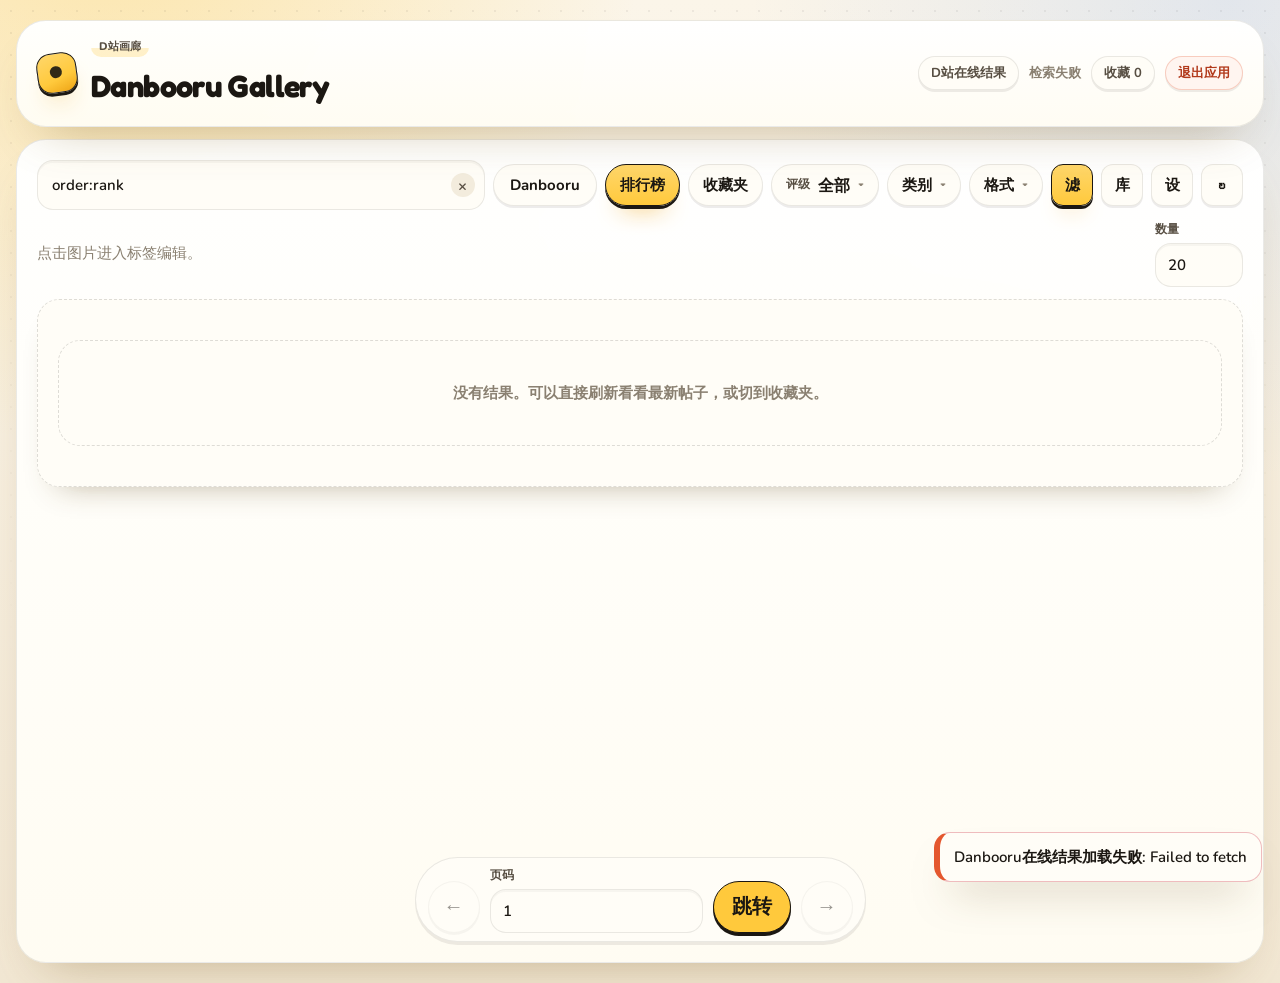
<file: index.html>
<!DOCTYPE html>
<html lang="zh-CN">
<head>
    <meta charset="UTF-8">
    <meta name="viewport" content="width=device-width, initial-scale=1.0">
    <title>Danbooru Gallery Standalone</title>
    <meta name="description" content="浏览 Danbooru 与 Gelbooru 作品，整理并复制干净的 Prompt 标签。">
    <meta name="theme-color" content="#fbf5e9">
    <link rel="icon" href="data:image/svg+xml,<svg xmlns='http://www.w3.org/2000/svg' viewBox='0 0 32 32'><rect width='32' height='32' rx='9' fill='%23ffc93c'/><rect x='4' y='4' width='24' height='24' rx='6' fill='none' stroke='%231b1712' stroke-width='2'/><circle cx='16' cy='16' r='4.5' fill='%231b1712'/></svg>">
    <link rel="preconnect" href="https://fonts.googleapis.com">
    <link rel="preconnect" href="https://fonts.gstatic.com" crossorigin>
    <link rel="stylesheet" href="https://fonts.googleapis.com/css2?family=Fredoka:wght@400;500;600;700&amp;family=Nunito:wght@400;500;600;700;800&amp;display=swap">
    <link rel="stylesheet" href="./styles.css">
</head>
<body>
    <a class="skip-link" href="#main-content">跳到主要内容</a>
    <div class="app-shell">
        <header class="app-header">
            <div class="brand-block">
                <span class="brand-dot"></span>
                <div>
                    <p id="brand-kicker" class="brand-kicker">D站画廊</p>
                    <h1 id="brand-title">Danbooru Gallery</h1>
                </div>
            </div>
            <div class="header-meta">
                <span id="source-badge" class="status-pill">在线结果</span>
                <p id="search-status" class="header-status">准备就绪</p>
                <button id="favorites-count-btn" class="ghost-pill" type="button">收藏 0</button>
                <button id="open-exit-dialog-btn" class="ghost-pill ghost-pill-danger" type="button">退出应用</button>
            </div>
        </header>

        <main id="main-content" class="workspace-shell">
            <section class="gallery-panel">
                <div class="toolbar-row">
                    <div class="search-wrap autocomplete-field">
                        <input
                            id="search-tags"
                            class="search-input"
                            type="text"
                            autocomplete="off"
                            placeholder="输入标签，使用逗号分隔，例如：1girl, black choker, blue archive"
                        >
                        <button id="clear-search-btn" class="clear-search-button hidden" type="button" aria-label="清空搜索">×</button>
                        <div id="search-autocomplete" class="autocomplete-list hidden"></div>
                    </div>

                    <button id="source-toggle" class="toolbar-button source-toggle" type="button">Danbooru</button>
                    <button id="ranking-toggle" class="toolbar-button" type="button">排行榜</button>
                    <button id="favorites-toggle" class="toolbar-button" type="button">收藏夹</button>

                    <div class="toolbar-dropdown toolbar-rating" data-dropdown>
                        <button id="rating-dropdown-btn" class="toolbar-button dropdown-button rating-button" type="button" data-dropdown-button="rating-menu">
                            <span class="rating-button-caption">评级</span>
                            <span id="rating-button-value" class="rating-button-value">全部</span>
                            <span class="dropdown-arrow">▾</span>
                        </button>
                        <div id="rating-menu" class="dropdown-menu hidden rating-menu">
                            <label class="dropdown-item">
                                <input id="rating-all" type="checkbox" class="rating-checkbox rating-checkbox-all" value="all" checked>
                                <span>全部</span>
                            </label>
                            <label class="dropdown-item">
                                <input type="checkbox" class="rating-checkbox rating-checkbox-value" value="general" checked>
                                <span>普通</span>
                            </label>
                            <label class="dropdown-item">
                                <input type="checkbox" class="rating-checkbox rating-checkbox-value" value="sensitive" checked>
                                <span>敏感</span>
                            </label>
                            <label class="dropdown-item">
                                <input type="checkbox" class="rating-checkbox rating-checkbox-value" value="questionable" checked>
                                <span>可疑</span>
                            </label>
                            <label class="dropdown-item">
                                <input type="checkbox" class="rating-checkbox rating-checkbox-value" value="explicit" checked>
                                <span>显式</span>
                            </label>
                        </div>
                    </div>

                    <div class="toolbar-dropdown" data-dropdown>
                        <button id="category-dropdown-btn" class="toolbar-button dropdown-button" type="button" data-dropdown-button="category-menu">
                            类别
                            <span class="dropdown-arrow">▾</span>
                        </button>
                        <div id="category-menu" class="dropdown-menu hidden">
                            <label class="dropdown-item">
                                <input type="checkbox" class="toolbar-category-checkbox" value="artist">
                                <span>画师</span>
                            </label>
                            <label class="dropdown-item">
                                <input type="checkbox" class="toolbar-category-checkbox" value="copyright">
                                <span>版权</span>
                            </label>
                            <label class="dropdown-item">
                                <input type="checkbox" class="toolbar-category-checkbox" value="character">
                                <span>角色</span>
                            </label>
                            <label class="dropdown-item">
                                <input type="checkbox" class="toolbar-category-checkbox" value="general">
                                <span>普通</span>
                            </label>
                            <label class="dropdown-item">
                                <input type="checkbox" class="toolbar-category-checkbox" value="meta">
                                <span>元数据</span>
                            </label>
                        </div>
                    </div>

                    <div class="toolbar-dropdown" data-dropdown>
                        <button id="formatting-dropdown-btn" class="toolbar-button dropdown-button" type="button" data-dropdown-button="formatting-menu">
                            格式
                            <span class="dropdown-arrow">▾</span>
                        </button>
                        <div id="formatting-menu" class="dropdown-menu hidden">
                            <label class="dropdown-item">
                                <input id="fmt-replace-underscores" type="checkbox" checked>
                                <span>下划线转空格</span>
                            </label>
                            <label class="dropdown-item">
                                <input id="fmt-escape-brackets" type="checkbox" checked>
                                <span>转义括号</span>
                            </label>
                        </div>
                    </div>

                    <button id="filter-toggle" class="icon-button" type="button" title="启用或关闭过滤标签">滤</button>
                    <button id="open-library-btn" class="icon-button" type="button" title="打开词库">库</button>
                    <button id="open-settings-btn" class="icon-button" type="button" title="打开设置">设</button>
                    <button id="refresh-btn" class="icon-button" type="button" title="刷新结果">↻</button>
                </div>

                <div class="sub-toolbar-row">
                    <div class="sub-toolbar-meta">
                        <p id="selection-status" class="muted-text">点击图片进入标签编辑。</p>
                    </div>
                    <div class="sub-toolbar-fields">
                        <label id="gelbooru-recency-field" class="mini-field gelbooru-recency-field hidden">
                            <span>近期</span>
                            <select id="gelbooru-recency">
                                <option value="all">不限</option>
                                <option value="1">约 1 天</option>
                                <option value="7">约 7 天</option>
                                <option value="30">约 30 天</option>
                                <option value="90">约 90 天</option>
                            </select>
                        </label>
                        <label class="mini-field">
                            <span>数量</span>
                            <input id="search-limit" type="number" min="1" max="100" value="20">
                        </label>
                    </div>
                </div>

                <div id="results-grid" class="gallery-grid"></div>

                <div class="pager-footer">
                    <div class="pager-controls">
                        <button id="prev-page-btn" class="pager-button" type="button" title="上一页">←</button>
                        <label class="mini-field">
                            <span>页码</span>
                            <input id="search-page" type="number" min="1" value="1" inputmode="numeric">
                        </label>
                        <button id="jump-page-btn" class="pager-button pager-jump-button" type="button" title="跳转到输入页">跳转</button>
                        <button id="next-page-btn" class="pager-button" type="button" title="下一页">→</button>
                    </div>
                </div>
            </section>
        </main>
    </div>

    <dialog id="viewer-dialog" class="modal-card viewer-modal">
        <div class="modal-shell">
            <div class="modal-header">
                <div>
                    <p class="modal-kicker">查看大图</p>
                    <h2 id="viewer-title">图片预览</h2>
                    <p id="viewer-meta" class="modal-subtitle">点击空白处或右上角关闭。</p>
                </div>
                <div class="modal-header-actions">
                    <button id="viewer-open-post-btn" class="toolbar-button" type="button">打开原帖</button>
                    <button id="viewer-edit-btn" class="toolbar-button accent-button" type="button">编辑标签</button>
                    <button id="close-viewer-btn" class="modal-close" type="button" aria-label="关闭大图预览">✕</button>
                </div>
            </div>
            <div class="viewer-body">
                <img id="viewer-image" alt="">
            </div>
        </div>
    </dialog>

    <dialog id="exit-dialog" class="modal-card confirm-modal">
        <div class="modal-shell">
            <div class="modal-header">
                <div>
                    <p class="modal-kicker">退出</p>
                    <h2>关闭页面还是退出应用</h2>
                    <p class="modal-subtitle">当前是纯静态站点，所有功能都在浏览器本地运行，关闭本页不会影响任何后端。</p>
                </div>
                <button id="close-exit-dialog-btn" class="modal-close" type="button" aria-label="关闭退出确认">✕</button>
            </div>
            <div class="confirm-body">
                <p class="confirm-copy">由于没有本地服务，“退出应用”与“只关闭页面”效果相同，都只是关闭当前标签页。</p>
            </div>
            <div class="modal-footer">
                <button id="cancel-exit-btn" class="toolbar-button" type="button">继续使用</button>
                <button id="close-page-btn" class="toolbar-button" type="button">只关闭页面</button>
                <button id="confirm-exit-app-btn" class="toolbar-button danger-button" type="button">关闭页面</button>
            </div>
        </div>
    </dialog>

    <dialog id="editor-dialog" class="modal-card editor-modal">
        <div class="modal-shell">
            <div class="modal-header">
                <div>
                    <p class="modal-kicker">编辑提示词</p>
                    <h2 id="editor-title">选择图片后开始编辑</h2>
                    <p id="editor-subtitle" class="modal-subtitle">分类勾选会影响下方 Prompt 和复制结果。</p>
                </div>
                <button id="close-editor-btn" class="modal-close" type="button" aria-label="关闭编辑器">✕</button>
            </div>

            <div class="editor-hero">
                <div class="editor-preview-card">
                    <img id="editor-preview" alt="post preview">
                </div>
                <div class="editor-side-panel">
                    <div class="editor-meta-block">
                        <p id="editor-meta-line" class="editor-meta-line">尚未加载图片信息</p>
                        <a id="editor-post-link" class="editor-post-link hidden" href="#" target="_blank" rel="noreferrer">打开原帖</a>
                    </div>

                    <div class="editor-add-row">
                        <label class="editor-add-field autocomplete-field">
                            <span id="add-tag-target-label">追加到 普通</span>
                            <input id="add-tag-input" type="text" autocomplete="off" placeholder="输入英文 tag，或输入中文后从补全中选择">
                            <div id="add-tag-autocomplete" class="autocomplete-list hidden"></div>
                        </label>
                        <button id="add-tag-btn" class="toolbar-button accent-button" type="button">追加标签</button>
                    </div>

                    <details class="cleaning-panel">
                        <summary>清洗选项</summary>
                        <div class="cleaning-grid">
                            <label class="checkbox-item">
                                <input id="opt-format" type="checkbox" checked>
                                <span>提示词格式化</span>
                            </label>
                            <label class="checkbox-item">
                                <input id="opt-underscore" type="checkbox" checked>
                                <span>下划线转空格</span>
                            </label>
                            <label class="checkbox-item">
                                <input id="opt-weight" type="checkbox" checked>
                                <span>补全权重语法</span>
                            </label>
                            <label class="checkbox-item">
                                <input id="opt-escape" type="checkbox" checked>
                                <span>智能括号转义</span>
                            </label>
                            <label class="checkbox-item">
                                <input id="opt-commas" type="checkbox" checked>
                                <span>标准化逗号</span>
                            </label>
                            <label class="checkbox-item">
                                <input id="opt-region" type="checkbox" checked>
                                <span>修复分区语法</span>
                            </label>
                            <label class="checkbox-item">
                                <input id="opt-remove-lora" type="checkbox">
                                <span>移除 LoRA 标签</span>
                            </label>
                            <label class="cleaning-select">
                                <span>换行处理</span>
                                <select id="opt-newlines">
                                    <option value="false">不处理</option>
                                    <option value="space">替换为空格</option>
                                    <option value="comma">替换为逗号</option>
                                </select>
                            </label>
                        </div>
                    </details>
                </div>
            </div>

            <div id="tag-groups" class="editor-tag-groups"></div>

            <div class="prompt-panel">
                <div class="prompt-panel-header">
                    <div>
                        <p class="modal-kicker">Prompt</p>
                        <h3>当前复制内容</h3>
                    </div>
                    <div class="prompt-panel-actions">
                        <button id="reset-tags-btn" class="toolbar-button" type="button">重置标签</button>
                        <button id="clean-prompt-btn" class="toolbar-button" type="button">清洗</button>
                        <button id="copy-prompt-btn" class="toolbar-button accent-button" type="button">复制标签</button>
                    </div>
                </div>
                <textarea id="prompt-editor" rows="5" placeholder="这里会显示当前按类别、格式和过滤规则生成的 Prompt。"></textarea>
            </div>
        </div>
    </dialog>

    <dialog id="settings-dialog" class="modal-card settings-modal">
        <form id="settings-form" class="modal-shell" method="dialog">
            <div class="modal-header">
                <div>
                    <p class="modal-kicker">设置</p>
                    <h2>检索与提示词设置</h2>
                </div>
                <button id="close-settings-btn" class="modal-close" type="button" aria-label="关闭设置">✕</button>
            </div>

            <div class="settings-grid">
                <label class="form-field">
                    <span>Danbooru 用户名</span>
                    <input id="settings-username" type="text" placeholder="abc">
                </label>
                <label class="form-field">
                    <span>Danbooru API Key</span>
                    <input id="settings-api-key" type="password">
                </label>
                <label class="form-field">
                    <span>Gelbooru User ID</span>
                    <input id="settings-gelbooru-user-id" type="text" placeholder="数字 ID，可选">
                </label>
                <label class="form-field">
                    <span>Gelbooru API Key</span>
                    <input id="settings-gelbooru-api-key" type="password">
                </label>
                <label class="form-field">
                    <span>启动默认站点</span>
                    <select id="settings-default-source-site">
                        <option value="danbooru">Danbooru</option>
                        <option value="gelbooru">Gelbooru</option>
                    </select>
                </label>
                <label class="form-field form-field-wide">
                    <span>CORS 代理（可选，API 直连失败时回退）</span>
                    <input id="settings-cors-proxy" type="text" placeholder="如 https://corsproxy.io/?url={url} 或 https://api.allorigins.win/raw?url=">
                </label>
                <label class="form-field form-field-wide">
                    <span>图片代理（可选，用于 Gelbooru 防盗链）</span>
                    <input id="settings-image-proxy" type="text" placeholder="如 https://wsrv.nl/?url={url}">
                </label>
                <label class="form-field form-field-wide">
                    <span>过滤标签</span>
                    <textarea id="settings-filter-tags" rows="4" placeholder="每行一个，或使用逗号分隔"></textarea>
                </label>
                <label class="checkbox-item">
                    <input id="settings-filter-enabled" type="checkbox">
                    <span>启用过滤标签</span>
                </label>
                <label class="checkbox-item">
                    <input id="settings-high-quality-previews" type="checkbox">
                    <span>高清预览图（更清晰，更耗流量）</span>
                </label>
                <label class="form-field">
                    <span>自动补全数量</span>
                    <input id="settings-autocomplete-max-results" type="number" min="5" max="100">
                </label>
                <div class="form-field form-field-wide">
                    <span>默认 Prompt 分类</span>
                    <div class="checkbox-group">
                        <label class="checkbox-item"><input type="checkbox" name="settings-selected-categories" value="artist"><span>画师</span></label>
                        <label class="checkbox-item"><input type="checkbox" name="settings-selected-categories" value="copyright"><span>版权</span></label>
                        <label class="checkbox-item"><input type="checkbox" name="settings-selected-categories" value="character"><span>角色</span></label>
                        <label class="checkbox-item"><input type="checkbox" name="settings-selected-categories" value="general"><span>普通</span></label>
                        <label class="checkbox-item"><input type="checkbox" name="settings-selected-categories" value="meta"><span>元数据</span></label>
                    </div>
                </div>
            </div>

            <div class="modal-footer">
                <button id="cancel-settings-btn" class="toolbar-button" type="button">取消</button>
                <button class="toolbar-button accent-button" type="submit">保存设置</button>
            </div>
        </form>
    </dialog>

    <dialog id="library-dialog" class="modal-card library-modal">
        <div class="modal-shell">
            <div class="modal-header">
                <div>
                    <p class="modal-kicker">词库</p>
                    <h2>本地 Prompt Library</h2>
                    <p id="library-meta" class="modal-subtitle">加载中...</p>
                </div>
                <div class="modal-header-actions">
                    <button id="export-library-btn" class="toolbar-button" type="button">导出</button>
                    <button id="import-library-btn" class="toolbar-button" type="button">导入</button>
                    <button id="close-library-btn" class="modal-close" type="button" aria-label="关闭词库">✕</button>
                </div>
            </div>

            <div class="library-toolbar">
                <button id="new-category-btn" class="toolbar-button" type="button">新建分类</button>
                <button id="rename-category-btn" class="toolbar-button" type="button">重命名分类</button>
                <button id="delete-category-btn" class="toolbar-button" type="button">删除分类</button>
                <button id="new-prompt-btn" class="toolbar-button accent-button" type="button">新建词条</button>
            </div>

            <div class="library-layout">
                <aside id="category-list" class="library-sidebar"></aside>
                <section id="prompt-list" class="library-content"></section>
            </div>
        </div>
    </dialog>

    <dialog id="prompt-dialog" class="modal-card prompt-modal">
        <form id="prompt-form" class="modal-shell" method="dialog">
            <div class="modal-header">
                <div>
                    <p class="modal-kicker">词条编辑</p>
                    <h2 id="prompt-dialog-title">新建词条</h2>
                </div>
                <button id="close-prompt-dialog-btn" class="modal-close" type="button" aria-label="关闭词条编辑">✕</button>
            </div>

            <div class="settings-grid">
                <input id="prompt-entry-id" type="hidden">
                <label class="form-field">
                    <span>分类</span>
                    <select id="prompt-entry-category"></select>
                </label>
                <label class="form-field">
                    <span>别名</span>
                    <input id="prompt-entry-alias" type="text" required>
                </label>
                <label class="form-field form-field-wide">
                    <span>Prompt</span>
                    <textarea id="prompt-entry-text" rows="8" required></textarea>
                </label>
                <label class="form-field form-field-wide">
                    <span>描述</span>
                    <textarea id="prompt-entry-description" rows="3"></textarea>
                </label>
                <label class="form-field form-field-wide">
                    <span>标签</span>
                    <input id="prompt-entry-tags" type="text" placeholder="使用逗号分隔">
                </label>
            </div>

            <div class="modal-footer">
                <button id="cancel-prompt-dialog-btn" class="toolbar-button" type="button">取消</button>
                <button class="toolbar-button accent-button" type="submit">保存词条</button>
            </div>
        </form>
    </dialog>

    <input id="import-file-input" type="file" accept=".json,application/json" class="hidden">
    <div id="toast-region" class="toast-region" aria-live="polite"></div>

    <script src="./js/translations.js" defer></script>
    <script src="./js/prompt-clean.js" defer></script>
    <script src="./js/gallery-api.js" defer></script>
    <script src="./js/store.js" defer></script>
    <script src="./js/core.js" defer></script>
    <script src="./js/search.js" defer></script>
    <script src="./js/editor.js" defer></script>
    <script src="./js/library.js" defer></script>
    <script src="./js/bootstrap.js" defer></script>
</body>
</html>
</file>
<file: styles.css>
:root {
    --bg: #12100d;
    --bg-elevated: #1b1813;
    --panel: #1f1b15;
    --panel-strong: #292218;
    --panel-soft: #181511;
    --panel-border: #3b3327;
    --panel-border-soft: rgba(255, 255, 255, 0.06);
    --panel-border-strong: rgba(255, 255, 255, 0.11);
    --text: #f1f4f8;
    --muted: #9ea5af;
    --muted-strong: #c7cbd2;
    --surface-highlight: rgba(255, 244, 219, 0.055);
    --surface-shadow: 0 18px 44px rgba(0, 0, 0, 0.38);
    --accent: #e7b45f;
    --accent-rgb: 231, 180, 95;
    --accent-strong: #ffd27d;
    --accent-soft: rgba(231, 180, 95, 0.18);
    --accent-contrast: #15110b;
    --source-glow: rgba(231, 180, 95, 0.24);
    --danger: #d45163;
    --success: #2ba47a;
    --shadow: 0 24px 60px rgba(0, 0, 0, 0.45);
    --radius-xl: 20px;
    --radius-lg: 14px;
    --radius-md: 10px;
    --radius-sm: 8px;
    --font-sans: "IBM Plex Sans", "Noto Sans SC", "Segoe UI", sans-serif;
    --artist-bg: #fff3cd;
    --artist-text: #664d03;
    --copyright-bg: #f8d7da;
    --copyright-text: #58151d;
    --character-bg: #d4edda;
    --character-text: #155724;
    --general-bg: #d1ecf1;
    --general-text: #0c5460;
    --meta-bg: #f8f9fa;
    --meta-text: #383d41;
}

body[data-source="gelbooru"] {
    --bg: #09130f;
    --bg-elevated: #101e18;
    --panel: #13231d;
    --panel-strong: #18342a;
    --panel-soft: #0e1a15;
    --panel-border: #26463a;
    --accent: #45c08b;
    --accent-rgb: 69, 192, 139;
    --accent-strong: #7be0b4;
    --accent-soft: rgba(69, 192, 139, 0.18);
    --accent-contrast: #06130d;
    --source-glow: rgba(69, 192, 139, 0.24);
}

* {
    box-sizing: border-box;
}

html,
body {
    margin: 0;
    min-height: 100%;
}

body {
    font-family: var(--font-sans);
    background:
        radial-gradient(circle at top left, var(--source-glow), transparent 28rem),
        radial-gradient(circle at right 8%, rgba(var(--accent-rgb), 0.1), transparent 30rem),
        linear-gradient(180deg, var(--bg) 0%, #0d0f12 100%);
    color: var(--text);
    overflow-x: hidden;
}

body::before {
    content: "";
    position: fixed;
    inset: 0;
    z-index: -1;
    background-image:
        linear-gradient(rgba(255, 255, 255, 0.025) 1px, transparent 1px),
        linear-gradient(90deg, rgba(255, 255, 255, 0.018) 1px, transparent 1px);
    background-size: 36px 36px;
    mask-image: linear-gradient(180deg, rgba(0, 0, 0, 0.78), transparent 78%);
    pointer-events: none;
}

::-webkit-scrollbar {
    width: 8px;
    height: 8px;
}

::-webkit-scrollbar-track {
    background: transparent;
}

::-webkit-scrollbar-thumb {
    background: rgba(255, 255, 255, 0.14);
    border-radius: 999px;
}

::-webkit-scrollbar-thumb:hover {
    background: rgba(255, 255, 255, 0.24);
}

button,
input,
select,
textarea {
    font: inherit;
}

button,
input,
select,
textarea,
dialog {
    color: inherit;
}

img {
    display: block;
    max-width: 100%;
}

a {
    color: inherit;
}

.hidden {
    display: none !important;
}

.app-shell {
    width: min(1680px, calc(100vw - 28px));
    margin: 14px auto;
}

.app-header,
.gallery-panel,
.modal-shell {
    background:
        linear-gradient(180deg, color-mix(in srgb, var(--panel-strong) 88%, transparent) 0%, color-mix(in srgb, var(--panel-soft) 92%, transparent) 100%);
    border: 1px solid color-mix(in srgb, var(--accent) 18%, rgba(255, 255, 255, 0.08));
    box-shadow: var(--surface-shadow);
    backdrop-filter: blur(14px);
}

.app-header {
    display: flex;
    justify-content: space-between;
    align-items: center;
    gap: 16px;
    padding: 14px 18px;
    border-radius: 22px;
    position: sticky;
    top: 10px;
    z-index: 20;
}

.brand-block {
    display: flex;
    align-items: center;
    gap: 12px;
    min-width: 240px;
}

.brand-dot {
    width: 38px;
    height: 38px;
    border-radius: 14px;
    background:
        radial-gradient(circle at 35% 30%, #fff7dc 0 12%, transparent 13%),
        linear-gradient(135deg, var(--accent-strong), var(--accent));
    box-shadow: 0 0 24px var(--source-glow), inset 0 1px 0 rgba(255, 255, 255, 0.42);
    transform: rotate(-8deg);
}

.brand-kicker,
.modal-kicker {
    margin: 0 0 4px;
    color: var(--accent-strong);
    letter-spacing: 0.18em;
    text-transform: uppercase;
    font-size: 11px;
    font-weight: 700;
}

.app-header h1,
.modal-header h2,
.prompt-panel h3 {
    margin: 0;
    font-size: 22px;
    font-weight: 700;
}

.app-header h1 {
    font-size: clamp(22px, 2vw, 30px);
    letter-spacing: -0.04em;
    color: #fff7e6;
}

.header-meta {
    display: flex;
    align-items: center;
    gap: 10px;
    flex-wrap: wrap;
    justify-content: flex-end;
}

.status-pill,
.ghost-pill {
    display: inline-flex;
    align-items: center;
    justify-content: center;
    min-height: 32px;
    padding: 0 12px;
    border-radius: 999px;
    border: 1px solid rgba(255, 255, 255, 0.08);
    background: rgba(255, 255, 255, 0.045);
    color: var(--muted-strong);
    font-size: 13px;
}

.ghost-pill {
    cursor: pointer;
    transition: transform 0.18s ease, border-color 0.18s ease, background-color 0.18s ease;
}

.ghost-pill-danger {
    color: #ffd4dc;
    border-color: rgba(212, 81, 99, 0.26);
    background: rgba(212, 81, 99, 0.1);
}

.ghost-pill:hover {
    transform: translateY(-1px);
    border-color: rgba(255, 255, 255, 0.2);
}

.ghost-pill-danger:hover {
    border-color: rgba(212, 81, 99, 0.42);
    background: rgba(212, 81, 99, 0.16);
}

.header-status {
    margin: 0;
    color: var(--muted);
    font-size: 13px;
}

.workspace-shell {
    margin-top: 12px;
}

.gallery-panel {
    min-height: calc(100vh - 120px);
    padding: 16px;
    border-radius: 24px;
}

.toolbar-row,
.sub-toolbar-row,
.library-toolbar,
.modal-header,
.modal-footer,
.prompt-panel-header,
.modal-header-actions {
    display: flex;
    align-items: center;
    gap: 8px;
    flex-wrap: wrap;
}

.toolbar-row {
    margin-bottom: 10px;
}

.sub-toolbar-row {
    justify-content: space-between;
    margin-bottom: 12px;
}

.sub-toolbar-meta {
    display: flex;
    align-items: center;
    gap: 8px;
}

.sub-toolbar-fields {
    display: flex;
    align-items: center;
    gap: 8px;
    flex-wrap: wrap;
}

.pager-controls {
    display: flex;
    align-items: end;
    gap: 8px;
}

.muted-text,
.modal-subtitle,
.editor-meta-line,
.library-meta-card,
.empty-state {
    margin: 0;
    color: var(--muted);
}

.search-wrap,
.autocomplete-field {
    position: relative;
}

.search-wrap {
    flex: 1 1 420px;
    min-width: 260px;
}

.search-input,
.form-field input,
.form-field textarea,
.form-field select,
.mini-field input,
.mini-field select,
.editor-add-field input,
.cleaning-select select,
#prompt-editor {
    width: 100%;
    border: 1px solid rgba(var(--accent-rgb), 0.14);
    background: linear-gradient(180deg, rgba(12, 13, 15, 0.98) 0%, rgba(9, 10, 12, 0.98) 100%);
    color: var(--text);
    border-radius: var(--radius-md);
    padding: 12px 14px;
    transition: border-color 0.18s ease, box-shadow 0.18s ease, background-color 0.18s ease;
}

.search-input {
    min-height: 44px;
    padding-right: 42px;
}

.search-input:focus,
.form-field input:focus,
.form-field textarea:focus,
.form-field select:focus,
.mini-field input:focus,
.mini-field select:focus,
.editor-add-field input:focus,
.cleaning-select select:focus,
#prompt-editor:focus {
    outline: none;
    border-color: rgba(var(--accent-rgb), 0.78);
    box-shadow: 0 0 0 3px rgba(var(--accent-rgb), 0.16), 0 16px 32px rgba(0, 0, 0, 0.18);
    background: linear-gradient(180deg, rgba(19, 21, 28, 0.98) 0%, rgba(17, 19, 24, 0.98) 100%);
}

.clear-search-button {
    position: absolute;
    top: 50%;
    right: 10px;
    transform: translateY(-50%);
    width: 24px;
    height: 24px;
    border: none;
    border-radius: 999px;
    background: rgba(255, 255, 255, 0.06);
    cursor: pointer;
    color: var(--muted-strong);
}

.toolbar-button,
.icon-button,
.modal-close {
    border: 1px solid color-mix(in srgb, var(--panel-border) 78%, var(--accent));
    background: linear-gradient(180deg, rgba(33, 31, 27, 0.96) 0%, rgba(18, 19, 21, 0.96) 100%);
    color: var(--text);
    cursor: pointer;
    box-shadow: inset 0 1px 0 rgba(255, 255, 255, 0.03);
    transition: transform 0.18s ease, border-color 0.18s ease, background-color 0.18s ease, color 0.18s ease, box-shadow 0.18s ease;
}

.toolbar-button {
    min-height: 42px;
    padding: 0 14px;
    border-radius: 999px;
}

.toolbar-button:hover,
.icon-button:hover,
.modal-close:hover {
    transform: translateY(-1px);
    border-color: rgba(var(--accent-rgb), 0.42);
    box-shadow: inset 0 1px 0 rgba(255, 255, 255, 0.08), 0 10px 20px rgba(0, 0, 0, 0.22), 0 0 0 3px rgba(var(--accent-rgb), 0.08);
}

.toolbar-button.is-active,
.icon-button.is-active,
.accent-button {
    background: linear-gradient(135deg, var(--accent-strong) 0%, var(--accent) 100%);
    border-color: transparent;
    color: var(--accent-contrast);
    box-shadow: 0 12px 26px rgba(var(--accent-rgb), 0.24);
}

.source-toggle {
    min-width: 104px;
    font-weight: 700;
}

.source-toggle.is-gelbooru {
    background: linear-gradient(135deg, var(--accent-strong) 0%, var(--accent) 100%);
    border-color: transparent;
    color: var(--accent-contrast);
    box-shadow: 0 12px 26px rgba(var(--accent-rgb), 0.22);
}

.toolbar-button:disabled,
.icon-button:disabled {
    cursor: not-allowed;
    opacity: 0.48;
    transform: none;
}

.danger-button {
    background: linear-gradient(135deg, #b7445a 0%, #d45163 100%);
    border-color: transparent;
    color: #ffffff;
    box-shadow: 0 12px 26px rgba(212, 81, 99, 0.24);
}

.icon-button,
.modal-close {
    width: 42px;
    height: 42px;
    border-radius: var(--radius-sm);
    display: inline-flex;
    align-items: center;
    justify-content: center;
}

.rating-button,
.toolbar-select,
.toolbar-select span,
.mini-field span,
.form-field span,
.editor-add-field span,
.cleaning-select span {
    color: var(--muted);
    font-size: 12px;
    font-weight: 600;
}

.rating-button {
    display: inline-flex;
    align-items: center;
    gap: 8px;
}

.rating-button-caption {
    color: var(--muted);
    font-size: 12px;
    font-weight: 600;
}

.rating-button-value {
    color: var(--text);
    font-size: 16px;
    font-weight: 700;
    line-height: 1;
}

.rating-menu {
    min-width: 180px;
}

.toolbar-dropdown {
    position: relative;
}

.dropdown-button {
    display: inline-flex;
    align-items: center;
    gap: 8px;
}

.dropdown-arrow {
    color: var(--muted);
    font-size: 11px;
}

.dropdown-menu,
.autocomplete-list {
    position: absolute;
    top: calc(100% + 8px);
    left: 0;
    z-index: 30;
    min-width: 240px;
    padding: 8px;
    border-radius: 12px;
    border: 1px solid rgba(255, 255, 255, 0.07);
    background: linear-gradient(180deg, rgba(25, 27, 33, 0.98) 0%, rgba(18, 20, 24, 0.98) 100%);
    box-shadow: 0 18px 32px rgba(0, 0, 0, 0.46);
}

.autocomplete-list {
    display: grid;
    gap: 6px;
    max-height: 280px;
    overflow-y: auto;
}

.dropdown-item,
.autocomplete-item {
    display: flex;
    align-items: center;
    gap: 10px;
    width: 100%;
    padding: 10px 12px;
    border-radius: 10px;
    border: 1px solid transparent;
    background: transparent;
    color: var(--text);
    cursor: pointer;
    text-align: left;
}

.dropdown-item:hover,
.autocomplete-item:hover {
    border-color: rgba(255, 255, 255, 0.08);
    background: rgba(255, 255, 255, 0.04);
}

.dropdown-item input,
.checkbox-item input {
    width: 16px;
    height: 16px;
    accent-color: var(--accent);
}

.autocomplete-item {
    flex-direction: column;
    align-items: flex-start;
}

.autocomplete-item strong {
    font-size: 14px;
}

.autocomplete-item span {
    color: var(--muted);
    font-size: 12px;
}

.mini-field {
    display: grid;
    gap: 4px;
    min-width: 88px;
}

.mini-field input {
    padding: 9px 12px;
    min-height: 38px;
}

.pager-button {
    min-width: 52px;
    height: 52px;
    border: 1px solid var(--panel-border);
    border-radius: 12px;
    background: #17191e;
    color: var(--text);
    cursor: pointer;
    font-size: 24px;
    line-height: 1;
    transition: transform 0.18s ease, border-color 0.18s ease, background-color 0.18s ease, opacity 0.18s ease;
}

.pager-jump-button {
    min-width: 74px;
    padding: 0 14px;
    font-size: 14px;
    font-weight: 700;
}

.pager-button:hover:not(:disabled) {
    transform: translateY(-1px);
    border-color: rgba(255, 255, 255, 0.22);
}

.pager-button:disabled {
    opacity: 0.45;
    cursor: not-allowed;
}

.gallery-grid {
    column-count: 5;
    column-gap: 10px;
    min-height: 60vh;
}

.gallery-card,
.prompt-card,
.category-entry,
.tag-section,
.prompt-panel,
.editor-preview-card,
.editor-side-panel,
.library-content-empty {
    break-inside: avoid;
    background:
        linear-gradient(180deg, color-mix(in srgb, var(--panel) 86%, transparent) 0%, rgba(14, 15, 16, 0.98) 100%);
    border: 1px solid rgba(var(--accent-rgb), 0.1);
    border-radius: 18px;
}

.gallery-card {
    position: relative;
    margin: 0 0 10px;
    overflow: hidden;
    box-shadow: 0 10px 28px rgba(0, 0, 0, 0.18);
    transition: transform 0.18s ease, border-color 0.18s ease, box-shadow 0.18s ease, filter 0.18s ease;
}

.gallery-card:hover {
    transform: translateY(-3px);
    border-color: rgba(var(--accent-rgb), 0.42);
    box-shadow: 0 22px 42px rgba(0, 0, 0, 0.36), 0 0 0 1px rgba(var(--accent-rgb), 0.12);
    filter: saturate(1.04);
}

.gallery-card.is-selected {
    border-color: rgba(var(--accent-rgb), 0.95);
    box-shadow: 0 0 0 1px rgba(var(--accent-rgb), 0.55), 0 18px 28px rgba(0, 0, 0, 0.35);
}

.gallery-card.is-edited::before {
    content: "";
    position: absolute;
    top: 10px;
    left: 10px;
    width: 9px;
    height: 9px;
    border-radius: 999px;
    background: #ffcc4d;
    box-shadow: 0 0 12px rgba(255, 204, 77, 0.8);
    z-index: 4;
}

.gallery-thumb {
    position: relative;
    display: block;
    width: 100%;
    min-height: 120px;
    padding: 0;
    border: none;
    background: #0f1115;
    cursor: pointer;
}

.gallery-thumb img {
    width: 100%;
    height: auto;
    min-height: 120px;
    object-fit: cover;
    background: #0f1115;
}

.gallery-thumb::after {
    content: "";
    position: absolute;
    inset: 0;
    background:
        linear-gradient(180deg, rgba(8, 10, 14, 0.02) 0%, rgba(0, 0, 0, 0.54) 100%),
        radial-gradient(circle at 50% 0%, rgba(var(--accent-rgb), 0.1), transparent 55%);
    pointer-events: none;
}

.gallery-thumb.has-image-error,
.viewer-body.has-image-error,
.editor-preview-card.has-image-error {
    position: relative;
}

.is-image-error {
    opacity: 0.28;
}

.image-load-error {
    position: absolute;
    inset: 12px;
    display: grid;
    place-items: center;
    z-index: 3;
    padding: 10px;
    border: 1px dashed rgba(255, 255, 255, 0.24);
    border-radius: 12px;
    background: rgba(10, 12, 16, 0.72);
    color: var(--muted);
    font-size: 13px;
    text-align: center;
    pointer-events: none;
}

.gallery-badges {
    position: absolute;
    top: 10px;
    right: 10px;
    left: 10px;
    display: flex;
    justify-content: space-between;
    align-items: flex-start;
    gap: 8px;
    z-index: 3;
}

.rating-badge,
.small-badge {
    display: inline-flex;
    align-items: center;
    justify-content: center;
    min-height: 24px;
    padding: 0 8px;
    border-radius: 999px;
    background: rgba(7, 9, 12, 0.78);
    color: #ffffff;
    font-size: 11px;
    font-weight: 700;
    letter-spacing: 0.08em;
}

.gallery-card-actions {
    display: flex;
    gap: 6px;
}

.gallery-action {
    width: 28px;
    height: 28px;
    border-radius: 999px;
    border: none;
    background: rgba(8, 10, 14, 0.74);
    color: #fff;
    cursor: pointer;
    transition: transform 0.18s ease, background-color 0.18s ease;
}

.gallery-action:hover {
    transform: scale(1.06);
    background: rgba(var(--accent-rgb), 0.92);
    color: var(--accent-contrast);
}

.gallery-action.is-favorited {
    background: rgba(212, 81, 99, 0.92);
}

.gallery-card-footer {
    padding: 10px 12px 12px;
    background:
        linear-gradient(180deg, rgba(18, 18, 18, 0.92) 0%, rgba(12, 13, 14, 0.98) 100%);
}

.gallery-card-topline {
    display: flex;
    justify-content: space-between;
    gap: 10px;
    margin-bottom: 6px;
    font-size: 12px;
    color: color-mix(in srgb, var(--accent-strong) 58%, var(--muted-strong));
}

.gallery-card-prompt {
    margin: 0;
    font-size: 13px;
    line-height: 1.55;
    color: var(--muted);
    word-break: break-word;
}

.empty-state,
.library-content-empty {
    padding: 28px 18px;
    text-align: center;
}

.modal-card {
    width: min(1180px, calc(100vw - 24px));
    border: none;
    padding: 0;
    background: transparent;
}

.modal-card::backdrop {
    background: rgba(6, 8, 12, 0.78);
    backdrop-filter: blur(10px);
}

.modal-shell {
    border-radius: 18px;
    overflow: hidden;
    scrollbar-gutter: stable;
}

.modal-header,
.modal-footer,
.library-toolbar,
.prompt-panel-header {
    justify-content: space-between;
    padding: 16px 18px;
    border-bottom: 1px solid rgba(255, 255, 255, 0.06);
}

.modal-footer {
    border-top: 1px solid rgba(255, 255, 255, 0.06);
    border-bottom: none;
    background: rgba(24, 26, 30, 0.9);
}

.editor-modal .modal-shell {
    max-height: min(92vh, 1080px);
    display: grid;
    grid-template-rows: auto auto minmax(240px, 1fr) auto;
    overflow-y: auto;
    overflow-x: hidden;
}

.viewer-modal {
    width: min(1480px, calc(100vw - 24px));
}

.viewer-body {
    padding: 12px 18px 18px;
    background: #0d0f13;
}

.confirm-modal {
    width: min(640px, calc(100vw - 24px));
}

.confirm-body {
    padding: 16px 18px 8px;
}

.confirm-copy {
    margin: 0;
    color: var(--muted);
    line-height: 1.65;
}

.viewer-body img {
    width: 100%;
    max-height: min(82vh, 1200px);
    object-fit: contain;
    border-radius: 12px;
    background: #090b0f;
}

.editor-hero,
.settings-grid,
.library-layout {
    padding: 18px;
}

.editor-hero {
    display: grid;
    grid-template-columns: 280px minmax(0, 1fr);
    gap: 16px;
    border-bottom: 1px solid rgba(255, 255, 255, 0.06);
}

.editor-preview-card {
    overflow: hidden;
    background: linear-gradient(180deg, rgba(16, 18, 22, 0.98) 0%, rgba(11, 13, 17, 0.98) 100%);
    min-height: 280px;
}

.editor-preview-card img {
    width: 100%;
    height: 100%;
    object-fit: contain;
    background: #101216;
}

.editor-side-panel {
    padding: 14px;
    display: grid;
    gap: 14px;
    align-content: start;
}

.editor-post-link {
    display: inline-flex;
    margin-top: 8px;
    color: #d8dbff;
    text-decoration: none;
    text-decoration-color: rgba(216, 219, 255, 0.28);
    text-underline-offset: 3px;
}

.editor-add-row {
    display: grid;
    grid-template-columns: minmax(0, 1fr) auto;
    gap: 10px;
    align-items: end;
}

.editor-add-field {
    display: grid;
    gap: 6px;
}

.cleaning-panel {
    border: 1px solid rgba(255, 255, 255, 0.06);
    border-radius: 12px;
    background: linear-gradient(180deg, rgba(255, 255, 255, 0.02) 0%, rgba(255, 255, 255, 0.015) 100%);
}

.cleaning-panel summary {
    cursor: pointer;
    padding: 12px 14px;
    list-style: none;
    color: var(--muted-strong);
    font-weight: 600;
}

.cleaning-panel summary::-webkit-details-marker {
    display: none;
}

.cleaning-grid {
    padding: 0 14px 14px;
    display: grid;
    grid-template-columns: repeat(2, minmax(0, 1fr));
    gap: 10px;
}

.checkbox-item {
    display: inline-flex;
    align-items: center;
    gap: 8px;
    min-height: 24px;
}

.cleaning-select {
    display: grid;
    gap: 6px;
}

.cleaning-select select {
    padding: 10px 12px;
}

.editor-tag-groups {
    overflow: auto;
    padding: 18px;
    display: grid;
    gap: 12px;
    min-height: 0;
}

.tag-section {
    padding: 14px;
    background: linear-gradient(180deg, rgba(24, 27, 32, 0.98) 0%, rgba(21, 24, 29, 0.98) 100%);
    box-shadow: inset 0 1px 0 rgba(255, 255, 255, 0.02);
}

.tag-section-header {
    display: flex;
    align-items: center;
    justify-content: space-between;
    gap: 10px;
    margin-bottom: 10px;
}

.tag-section-title {
    display: inline-flex;
    align-items: center;
    gap: 8px;
    color: var(--muted-strong);
    font-weight: 700;
}

.tag-section-actions {
    display: flex;
    align-items: center;
    gap: 8px;
}

.tag-add-target-btn {
    width: 28px;
    height: 28px;
    border-radius: 999px;
    border: 1px dashed rgba(255, 255, 255, 0.14);
    background: rgba(255, 255, 255, 0.01);
    color: var(--muted-strong);
    cursor: pointer;
}

.tag-add-target-btn.is-active {
    border-style: solid;
    border-color: rgba(111, 97, 255, 0.8);
    background: rgba(111, 97, 255, 0.14);
    color: #ffffff;
}

.tag-chip-row {
    display: flex;
    flex-wrap: wrap;
    gap: 8px;
}

.tag-chip {
    display: inline-flex;
    align-items: center;
    gap: 6px;
    padding: 5px 10px;
    border: 1px solid transparent;
    border-radius: 9px;
    cursor: pointer;
    font-size: 13px;
    line-height: 1.4;
    transition: transform 0.12s ease, filter 0.12s ease, opacity 0.12s ease, border-color 0.12s ease;
}

.tag-chip:hover {
    transform: translateY(-1px);
    filter: brightness(1.08);
}

.tag-chip.is-disabled {
    opacity: 0.35;
}

.tag-chip small {
    font-size: 11px;
    opacity: 0.76;
}

.tag-chip.tag-category-artist {
    background: rgba(255, 219, 127, 0.1);
    border-color: rgba(255, 219, 127, 0.16);
    color: #f2d487;
}

.tag-chip.tag-category-copyright {
    background: rgba(255, 170, 185, 0.1);
    border-color: rgba(255, 170, 185, 0.16);
    color: #ffc0cd;
}

.tag-chip.tag-category-character {
    background: rgba(149, 224, 175, 0.1);
    border-color: rgba(149, 224, 175, 0.16);
    color: #9fe2b5;
}

.tag-chip.tag-category-general {
    background: rgba(172, 196, 255, 0.1);
    border-color: rgba(172, 196, 255, 0.16);
    color: #acc4ff;
}

.tag-chip.tag-category-meta {
    background: rgba(255, 255, 255, 0.06);
    border-color: rgba(255, 255, 255, 0.1);
    color: #e7eaf0;
}

.prompt-panel {
    margin: 0 18px 18px;
    overflow: visible;
    min-height: 0;
    position: relative;
    z-index: 1;
}

.prompt-panel-header {
    padding: 14px 16px;
    background: linear-gradient(180deg, rgba(255, 255, 255, 0.02) 0%, rgba(255, 255, 255, 0.01) 100%);
}

.prompt-panel-actions {
    display: flex;
    align-items: center;
    gap: 8px;
    flex-wrap: wrap;
    justify-content: flex-end;
}

#prompt-editor {
    min-height: 220px;
    max-height: min(42vh, 460px);
    border: none;
    border-radius: 0;
    resize: vertical;
    padding: 16px;
    padding-bottom: 24px;
    background: linear-gradient(180deg, rgba(17, 19, 24, 0.98) 0%, rgba(13, 15, 19, 0.98) 100%);
    color: var(--text);
    font-size: 14px;
    line-height: 1.65;
    caret-color: var(--accent);
    overflow-y: auto;
    overflow-wrap: anywhere;
    word-break: break-word;
    white-space: pre-wrap;
    position: relative;
    z-index: 1;
}

#prompt-editor,
#clean-prompt-btn,
#copy-prompt-btn,
#reset-tags-btn {
    scroll-margin-bottom: 104px;
}

.settings-grid {
    display: grid;
    grid-template-columns: repeat(2, minmax(0, 1fr));
    gap: 14px;
}

.form-field {
    display: grid;
    gap: 6px;
}

.form-field-wide {
    grid-column: 1 / -1;
}

.form-field textarea {
    resize: vertical;
}

.checkbox-group {
    display: flex;
    flex-wrap: wrap;
    gap: 10px 16px;
    margin-top: 8px;
}

.library-modal {
    width: min(1320px, calc(100vw - 24px));
}

.library-toolbar {
    padding-top: 12px;
    padding-bottom: 12px;
}

.library-layout {
    display: grid;
    grid-template-columns: 270px minmax(0, 1fr);
    gap: 14px;
}

.library-sidebar {
    display: grid;
    gap: 10px;
    align-content: start;
}

.category-entry {
    padding: 0;
    overflow: hidden;
}

.category-entry button {
    width: 100%;
    padding: 12px 14px;
    border: none;
    background: transparent;
    color: var(--text);
    text-align: left;
    cursor: pointer;
}

.category-entry.is-active {
    border-color: rgba(111, 97, 255, 0.42);
    background: rgba(111, 97, 255, 0.12);
}

.category-entry small {
    display: block;
    margin-top: 4px;
    color: var(--muted);
}

.library-content {
    display: grid;
    gap: 12px;
    align-content: start;
    max-height: min(68vh, 920px);
    overflow: auto;
    padding-right: 2px;
}

.prompt-card {
    padding: 14px;
}

.prompt-card-header,
.prompt-card-actions {
    display: flex;
    align-items: flex-start;
    justify-content: space-between;
    gap: 10px;
    flex-wrap: wrap;
}

.prompt-card-header strong {
    display: block;
    margin-bottom: 4px;
    font-size: 16px;
}

.prompt-card pre {
    margin: 12px 0;
    padding: 12px;
    white-space: pre-wrap;
    word-break: break-word;
    background: linear-gradient(180deg, rgba(17, 19, 24, 0.98) 0%, rgba(13, 15, 19, 0.98) 100%);
    border-radius: 10px;
    color: var(--muted-strong);
    font-family: inherit;
    line-height: 1.55;
}

.prompt-card-actions {
    gap: 8px;
}

.toast-region {
    position: fixed;
    right: 18px;
    bottom: 18px;
    z-index: 200;
    display: grid;
    gap: 10px;
}

.toast {
    min-width: 220px;
    max-width: min(420px, calc(100vw - 36px));
    padding: 12px 14px;
    border-radius: 12px;
    border: 1px solid rgba(255, 255, 255, 0.08);
    background: rgba(18, 20, 24, 0.96);
    color: var(--text);
    box-shadow: 0 16px 28px rgba(0, 0, 0, 0.35);
}

.toast.is-success {
    border-color: rgba(43, 164, 122, 0.38);
}

.toast.is-error {
    border-color: rgba(212, 81, 99, 0.38);
}

@media (max-width: 1480px) {
    .gallery-grid {
        column-count: 4;
    }
}

@media (max-width: 1180px) {
    .gallery-grid {
        column-count: 3;
    }

    .editor-hero,
    .library-layout,
    .settings-grid {
        grid-template-columns: 1fr;
    }

    .editor-modal .modal-shell {
        grid-template-rows: auto auto minmax(200px, 1fr) auto;
    }
}

@media (max-width: 860px) {
    .app-shell {
        width: min(100vw - 12px, 1680px);
    }

    .gallery-grid {
        column-count: 2;
    }

    .header-meta,
    .sub-toolbar-row {
        justify-content: flex-start;
    }

    .app-header,
    .gallery-panel {
        padding: 10px;
    }

    .editor-modal {
        width: min(100vw - 12px, 1180px);
    }

    .editor-modal .modal-shell {
        max-height: 94vh;
    }

    .editor-hero {
        padding: 14px;
        gap: 14px;
    }

    .editor-tag-groups,
    .prompt-panel {
        margin-left: 14px;
        margin-right: 14px;
    }

    .editor-tag-groups {
        padding: 14px;
    }
}

@media (max-width: 580px), (max-height: 860px) {
    .editor-modal .modal-shell {
        display: flex;
        flex-direction: column;
        max-height: 94vh;
        overflow-y: auto;
        overflow-x: hidden;
        padding-bottom: 0;
        scroll-padding-bottom: 24px;
    }

    .editor-hero {
        grid-template-columns: 1fr;
        padding: 12px;
        gap: 12px;
    }

    .editor-preview-card {
        min-height: 0;
        max-height: min(35vh, 300px);
    }

    .editor-preview-card img {
        max-height: min(35vh, 300px);
        object-fit: contain;
    }

    .editor-side-panel {
        padding: 12px;
        gap: 12px;
    }

    .editor-tag-groups {
        display: block;
        height: auto;
        max-height: none;
        overflow: visible !important;
        padding: 12px;
        margin: 0 12px 12px;
        flex: 0 0 auto;
    }

    .prompt-panel {
        margin: 0 12px 16px;
        flex: 0 0 auto;
    }

    .prompt-panel-header {
        align-items: flex-start;
        flex-direction: column;
    }

    .prompt-panel-actions {
        width: 100%;
        display: grid;
        grid-template-columns: repeat(3, minmax(0, 1fr));
        gap: 8px;
    }

    .prompt-panel-actions .toolbar-button {
        width: 100%;
        min-width: 0;
    }

    #prompt-editor {
        min-height: 140px;
        max-height: none;
        padding: 14px;
        padding-bottom: 24px;
        resize: none;
        overflow: hidden;
    }
}

@media (max-width: 580px) {
    .gallery-grid {
        column-count: 1;
    }

    .editor-add-row,
    .cleaning-grid {
        grid-template-columns: 1fr;
    }

    .toolbar-row,
    .sub-toolbar-fields,
    .prompt-panel-actions,
    .modal-header-actions {
        width: 100%;
    }

    .toolbar-button,
    .icon-button {
        flex: 1 1 auto;
    }

    .pager-controls {
        width: 100%;
    }

    .pager-button {
        flex: 0 0 56px;
    }

    .icon-button,
    .modal-close {
        width: auto;
    }

    .modal-header,
    .prompt-panel-header {
        padding: 14px;
    }

    .editor-add-field .autocomplete-list {
        position: static;
        top: auto;
        left: auto;
        min-width: 0;
        width: 100%;
        margin-top: 8px;
        max-height: min(34vh, 280px);
    }

    .tag-section {
        padding: 12px;
    }

    .tag-section + .tag-section {
        margin-top: 12px;
    }

    .tag-section-header {
        align-items: flex-start;
        flex-wrap: wrap;
    }

    .tag-chip-row {
        gap: 6px;
    }

    .tag-chip {
        max-width: 100%;
        font-size: 13px;
    }

    .tag-chip span,
    .tag-chip small {
        overflow-wrap: anywhere;
    }

    .prompt-panel-actions {
        gap: 6px;
    }

    .prompt-panel-actions {
        grid-template-columns: 1fr;
    }
}

/* Minimal neutral redesign: light surfaces, restrained contrast, functional hierarchy. */
:root {
    --bg: #f5f4f1;
    --bg-elevated: #ffffff;
    --panel: #ffffff;
    --panel-strong: #ffffff;
    --panel-soft: #faf9f7;
    --panel-border: #dedbd5;
    --panel-border-soft: rgba(24, 24, 24, 0.08);
    --panel-border-strong: rgba(24, 24, 24, 0.14);
    --text: #1f1f1d;
    --muted: #74716a;
    --muted-strong: #45423d;
    --surface-highlight: rgba(255, 255, 255, 0.76);
    --surface-shadow: 0 16px 42px rgba(35, 31, 26, 0.08);
    --accent: #252420;
    --accent-rgb: 37, 36, 32;
    --accent-strong: #11110f;
    --accent-soft: rgba(37, 36, 32, 0.08);
    --accent-contrast: #ffffff;
    --source-glow: rgba(37, 36, 32, 0.06);
    --danger: #9a3d46;
    --success: #3d7b5d;
    --shadow: 0 24px 60px rgba(35, 31, 26, 0.12);
    --radius-xl: 18px;
    --radius-lg: 14px;
    --radius-md: 10px;
    --radius-sm: 8px;
    --artist-bg: #f2f1ee;
    --artist-text: #2c2a27;
    --copyright-bg: #f2f1ee;
    --copyright-text: #2c2a27;
    --character-bg: #f2f1ee;
    --character-text: #2c2a27;
    --general-bg: #f2f1ee;
    --general-text: #2c2a27;
    --meta-bg: #f2f1ee;
    --meta-text: #2c2a27;
}

body[data-source="gelbooru"] {
    --bg: #f4f5f2;
    --bg-elevated: #ffffff;
    --panel: #ffffff;
    --panel-strong: #ffffff;
    --panel-soft: #fafbf8;
    --panel-border: #dce0d7;
    --accent: #252420;
    --accent-rgb: 37, 36, 32;
    --accent-strong: #11110f;
    --accent-soft: rgba(37, 36, 32, 0.08);
    --accent-contrast: #ffffff;
    --source-glow: rgba(37, 36, 32, 0.055);
}

body {
    background:
        radial-gradient(circle at 18% -8%, rgba(255, 255, 255, 0.92), transparent 34rem),
        linear-gradient(180deg, var(--bg) 0%, #efede9 100%);
    color: var(--text);
}

body::before {
    background-image:
        linear-gradient(rgba(31, 31, 29, 0.025) 1px, transparent 1px),
        linear-gradient(90deg, rgba(31, 31, 29, 0.018) 1px, transparent 1px);
    background-size: 44px 44px;
    mask-image: linear-gradient(180deg, rgba(0, 0, 0, 0.34), transparent 72%);
}

::-webkit-scrollbar-thumb {
    background: rgba(31, 31, 29, 0.16);
}

::-webkit-scrollbar-thumb:hover {
    background: rgba(31, 31, 29, 0.28);
}

.app-shell {
    margin: 18px auto;
}

.app-header,
.gallery-panel,
.modal-shell {
    background: rgba(255, 255, 255, 0.84);
    border: 1px solid var(--panel-border-soft);
    box-shadow: var(--surface-shadow);
    backdrop-filter: blur(18px);
}

.app-header {
    top: 12px;
    padding: 16px 18px;
    border-radius: 20px;
}

.brand-block {
    gap: 14px;
}

.brand-dot {
    width: 34px;
    height: 34px;
    border-radius: 11px;
    background:
        linear-gradient(135deg, #ffffff 0%, #f2f0eb 100%);
    border: 1px solid rgba(31, 31, 29, 0.12);
    box-shadow: 0 10px 24px rgba(35, 31, 26, 0.1), inset 0 1px 0 #ffffff;
    transform: none;
}

.brand-dot::after {
    content: "";
    display: block;
    width: 12px;
    height: 12px;
    margin: 10px;
    border-radius: 999px;
    background: var(--accent);
}

.brand-kicker,
.modal-kicker {
    color: var(--muted);
    letter-spacing: 0.16em;
}

.app-header h1 {
    color: var(--text);
    letter-spacing: -0.035em;
}

.status-pill,
.ghost-pill {
    background: #ffffff;
    border-color: rgba(31, 31, 29, 0.09);
    color: var(--muted-strong);
    box-shadow: 0 6px 18px rgba(35, 31, 26, 0.045);
}

.ghost-pill-danger {
    color: var(--danger);
    border-color: rgba(154, 61, 70, 0.18);
    background: #fffafa;
}

.ghost-pill:hover {
    transform: translateY(-1px);
    border-color: rgba(31, 31, 29, 0.18);
    background: #fbfaf8;
}

.gallery-panel {
    padding: 18px;
    border-radius: 22px;
}

.search-input,
.form-field input,
.form-field textarea,
.form-field select,
.mini-field input,
.mini-field select,
.editor-add-field input,
.cleaning-select select,
#prompt-editor {
    border: 1px solid rgba(31, 31, 29, 0.1);
    background: #ffffff;
    color: var(--text);
    border-radius: 12px;
    box-shadow: inset 0 1px 0 rgba(255, 255, 255, 0.8);
}

.search-input:focus,
.form-field input:focus,
.form-field textarea:focus,
.form-field select:focus,
.mini-field input:focus,
.mini-field select:focus,
.editor-add-field input:focus,
.cleaning-select select:focus,
#prompt-editor:focus {
    border-color: rgba(31, 31, 29, 0.32);
    box-shadow: 0 0 0 4px rgba(31, 31, 29, 0.055);
    background: #ffffff;
}

.clear-search-button {
    background: #f1efea;
    color: var(--muted);
}

.toolbar-button,
.icon-button,
.modal-close,
.pager-button {
    border: 1px solid rgba(31, 31, 29, 0.11);
    background: #ffffff;
    color: var(--text);
    box-shadow: 0 8px 20px rgba(35, 31, 26, 0.055);
}

.toolbar-button {
    border-radius: 999px;
}

.icon-button,
.modal-close,
.pager-button {
    border-radius: 12px;
}

.toolbar-button:hover,
.icon-button:hover,
.modal-close:hover,
.pager-button:hover:not(:disabled) {
    transform: translateY(-1px);
    border-color: rgba(31, 31, 29, 0.22);
    background: #fbfaf8;
    box-shadow: 0 12px 26px rgba(35, 31, 26, 0.08);
}

.toolbar-button.is-active,
.icon-button.is-active,
.source-toggle.is-gelbooru,
.accent-button {
    background: var(--accent);
    border-color: var(--accent);
    color: var(--accent-contrast);
    box-shadow: 0 12px 26px rgba(35, 31, 26, 0.14);
}

.danger-button {
    background: var(--danger);
    border-color: var(--danger);
    color: #ffffff;
    box-shadow: 0 12px 24px rgba(154, 61, 70, 0.16);
}

.dropdown-menu,
.autocomplete-list {
    background: rgba(255, 255, 255, 0.98);
    border: 1px solid rgba(31, 31, 29, 0.1);
    box-shadow: 0 20px 42px rgba(35, 31, 26, 0.12);
}

.dropdown-item,
.autocomplete-item {
    color: var(--text);
}

.dropdown-item:hover,
.autocomplete-item:hover {
    border-color: rgba(31, 31, 29, 0.08);
    background: #f6f5f2;
}

.gallery-grid {
    column-gap: 14px;
}

.gallery-card,
.prompt-card,
.category-entry,
.tag-section,
.prompt-panel,
.editor-preview-card,
.editor-side-panel,
.library-content-empty,
.cleaning-panel {
    background: #ffffff;
    border: 1px solid rgba(31, 31, 29, 0.08);
    border-radius: 16px;
    box-shadow: 0 10px 28px rgba(35, 31, 26, 0.055);
}

.gallery-card {
    margin-bottom: 14px;
}

.gallery-card:hover {
    transform: translateY(-2px);
    border-color: rgba(31, 31, 29, 0.16);
    box-shadow: 0 18px 42px rgba(35, 31, 26, 0.12);
    filter: none;
}

.gallery-card.is-selected {
    border-color: rgba(31, 31, 29, 0.36);
    box-shadow: 0 0 0 3px rgba(31, 31, 29, 0.08), 0 18px 42px rgba(35, 31, 26, 0.12);
}

.gallery-thumb,
.gallery-thumb img,
.editor-preview-card,
.editor-preview-card img,
.viewer-body,
.viewer-body img {
    background: #f0eee9;
}

.gallery-thumb::after {
    background: linear-gradient(180deg, transparent 40%, rgba(0, 0, 0, 0.2) 100%);
}

.rating-badge,
.small-badge,
.gallery-action {
    background: rgba(255, 255, 255, 0.88);
    color: var(--text);
    border: 1px solid rgba(31, 31, 29, 0.08);
    box-shadow: 0 6px 16px rgba(35, 31, 26, 0.08);
}

.gallery-action:hover {
    background: var(--accent);
    color: #ffffff;
}

.gallery-action.is-favorited {
    background: var(--danger);
    color: #ffffff;
}

.gallery-card-footer,
.prompt-panel-header,
.modal-footer {
    background: #fbfaf8;
}

.gallery-card-topline {
    color: var(--muted-strong);
}

.gallery-card-prompt {
    color: var(--muted);
}

.modal-card::backdrop {
    background: rgba(31, 31, 29, 0.28);
    backdrop-filter: blur(8px);
}

.modal-header,
.modal-footer,
.library-toolbar,
.prompt-panel-header {
    border-color: rgba(31, 31, 29, 0.08);
}

.editor-hero,
.tag-section,
.prompt-card pre,
#prompt-editor {
    background: #fbfaf8;
}

.editor-preview-card img {
    background: #f0eee9;
}

.editor-post-link {
    color: var(--text);
}

.tag-add-target-btn {
    border-color: rgba(31, 31, 29, 0.14);
    background: #ffffff;
    color: var(--muted-strong);
}

.tag-add-target-btn.is-active,
.category-entry.is-active {
    border-color: rgba(31, 31, 29, 0.2);
    background: #f2f0eb;
    color: var(--text);
}

.tag-chip,
.tag-chip.tag-category-artist,
.tag-chip.tag-category-copyright,
.tag-chip.tag-category-character,
.tag-chip.tag-category-general,
.tag-chip.tag-category-meta {
    background: #f5f4f1;
    border-color: rgba(31, 31, 29, 0.08);
    color: var(--text);
}

.tag-chip:hover {
    filter: none;
    background: #eeece7;
}

.prompt-card pre,
#prompt-editor {
    color: var(--text);
}

.toast {
    background: #ffffff;
    color: var(--text);
    border-color: rgba(31, 31, 29, 0.1);
    box-shadow: 0 18px 42px rgba(35, 31, 26, 0.12);
}

@media (max-width: 860px) {
    .app-shell {
        width: min(100vw - 12px, 1680px);
        margin: 6px auto;
    }

    .app-header,
    .gallery-panel {
        padding: 10px;
        border-radius: 16px;
    }

    .app-header {
        position: static;
        align-items: flex-start;
        flex-direction: column;
    }

    .brand-block {
        min-width: 0;
    }

    .header-meta,
    .sub-toolbar-row {
        justify-content: flex-start;
        width: 100%;
    }
}

@media (max-width: 580px) {
    .toolbar-row,
    .sub-toolbar-fields,
    .prompt-panel-actions,
    .modal-header-actions {
        width: 100%;
    }

    .toolbar-button,
    .icon-button {
        flex: 1 1 auto;
    }

    .icon-button,
    .modal-close {
        width: auto;
    }

    .pager-controls {
        width: 100%;
    }

    .prompt-panel-actions {
        grid-template-columns: 1fr;
    }
}

/* Modern dark flat redesign: neutral black surfaces, low-glare text, restrained hierarchy. */
:root {
    --bg: #0d0e10;
    --bg-elevated: #121316;
    --panel: #16171a;
    --panel-strong: #1b1c20;
    --panel-soft: #121316;
    --panel-border: #2a2c31;
    --panel-border-soft: rgba(236, 232, 224, 0.08);
    --panel-border-strong: rgba(236, 232, 224, 0.14);
    --text: #e7e3da;
    --muted: #918d86;
    --muted-strong: #bab5ab;
    --surface-highlight: rgba(255, 255, 255, 0.035);
    --surface-shadow: none;
    --accent: #d6d0c5;
    --accent-rgb: 214, 208, 197;
    --accent-strong: #f0eadf;
    --accent-soft: rgba(214, 208, 197, 0.1);
    --accent-contrast: #111214;
    --source-glow: rgba(214, 208, 197, 0.04);
    --danger: #c36b75;
    --success: #76a88a;
    --shadow: none;
    --radius-xl: 16px;
    --radius-lg: 12px;
    --radius-md: 10px;
    --radius-sm: 8px;
    --artist-bg: #202125;
    --artist-text: #d8d2c7;
    --copyright-bg: #202125;
    --copyright-text: #d8d2c7;
    --character-bg: #202125;
    --character-text: #d8d2c7;
    --general-bg: #202125;
    --general-text: #d8d2c7;
    --meta-bg: #202125;
    --meta-text: #d8d2c7;
}

body[data-source="gelbooru"] {
    --bg: #0d0e10;
    --bg-elevated: #121316;
    --panel: #16171a;
    --panel-strong: #1b1c20;
    --panel-soft: #121316;
    --panel-border: #2a2c31;
    --accent: #d6d0c5;
    --accent-rgb: 214, 208, 197;
    --accent-strong: #f0eadf;
    --accent-soft: rgba(214, 208, 197, 0.1);
    --accent-contrast: #111214;
    --source-glow: rgba(214, 208, 197, 0.04);
}

body {
    background:
        radial-gradient(circle at 20% -10%, rgba(255, 255, 255, 0.055), transparent 34rem),
        linear-gradient(180deg, #0b0c0e 0%, var(--bg) 100%);
    color: var(--text);
}

body::before {
    background-image: none;
}

::-webkit-scrollbar-thumb {
    background: rgba(236, 232, 224, 0.16);
}

::-webkit-scrollbar-thumb:hover {
    background: rgba(236, 232, 224, 0.26);
}

.app-shell {
    width: min(1680px, calc(100vw - 32px));
    margin: 16px auto;
}

.app-header,
.gallery-panel,
.modal-shell {
    background: rgba(22, 23, 26, 0.94);
    border: 1px solid var(--panel-border-soft);
    box-shadow: none;
    backdrop-filter: blur(12px);
}

.app-header {
    top: 12px;
    padding: 14px 16px;
    border-radius: 14px;
}

.brand-dot {
    width: 32px;
    height: 32px;
    border-radius: 10px;
    background: #1f2024;
    border: 1px solid var(--panel-border-soft);
    box-shadow: none;
    transform: none;
}

.brand-dot::after {
    width: 10px;
    height: 10px;
    margin: 10px;
    background: var(--accent);
    opacity: 0.82;
}

.brand-kicker,
.modal-kicker {
    color: var(--muted);
    letter-spacing: 0.13em;
}

.app-header h1 {
    color: var(--text);
    font-size: clamp(21px, 1.8vw, 28px);
}

.status-pill,
.ghost-pill {
    background: #1a1b1f;
    border-color: var(--panel-border-soft);
    color: var(--muted-strong);
    box-shadow: none;
}

.ghost-pill:hover {
    background: #202126;
    border-color: var(--panel-border-strong);
    transform: translateY(-1px);
}

.ghost-pill-danger {
    background: rgba(195, 107, 117, 0.08);
    border-color: rgba(195, 107, 117, 0.18);
    color: #df9aa2;
}

.gallery-panel {
    padding: 16px;
    border-radius: 14px;
}

.search-input,
.form-field input,
.form-field textarea,
.form-field select,
.mini-field input,
.mini-field select,
.editor-add-field input,
.cleaning-select select,
#prompt-editor {
    border: 1px solid var(--panel-border-soft);
    background: #111214;
    color: var(--text);
    border-radius: 10px;
    box-shadow: none;
}

.search-input::placeholder,
.form-field input::placeholder,
.form-field textarea::placeholder,
.editor-add-field input::placeholder,
#prompt-editor::placeholder {
    color: #6f6b64;
}

.search-input:focus,
.form-field input:focus,
.form-field textarea:focus,
.form-field select:focus,
.mini-field input:focus,
.mini-field select:focus,
.editor-add-field input:focus,
.cleaning-select select:focus,
#prompt-editor:focus {
    border-color: rgba(236, 232, 224, 0.24);
    box-shadow: 0 0 0 3px rgba(236, 232, 224, 0.05);
    background: #131417;
}

.clear-search-button {
    background: #202126;
    color: var(--muted);
}

.toolbar-button,
.icon-button,
.modal-close,
.pager-button {
    background: #1a1b1f;
    border: 1px solid var(--panel-border-soft);
    color: var(--text);
    box-shadow: none;
}

.toolbar-button {
    border-radius: 10px;
}

.icon-button,
.modal-close,
.pager-button {
    border-radius: 10px;
}

.toolbar-button:hover,
.icon-button:hover,
.modal-close:hover,
.pager-button:hover:not(:disabled) {
    background: #222329;
    border-color: var(--panel-border-strong);
    box-shadow: none;
}

.toolbar-button.is-active,
.icon-button.is-active,
.source-toggle.is-gelbooru,
.accent-button {
    background: var(--accent);
    border-color: var(--accent);
    color: var(--accent-contrast);
    box-shadow: none;
}

.danger-button {
    background: var(--danger);
    border-color: var(--danger);
    color: #131417;
    box-shadow: none;
}

.dropdown-menu,
.autocomplete-list {
    background: #18191d;
    border: 1px solid var(--panel-border-soft);
    box-shadow: 0 18px 32px rgba(0, 0, 0, 0.32);
}

.dropdown-item,
.autocomplete-item {
    color: var(--text);
}

.dropdown-item:hover,
.autocomplete-item:hover {
    background: #202126;
    border-color: var(--panel-border-soft);
}

.gallery-grid {
    column-gap: 12px;
}

.gallery-card,
.prompt-card,
.category-entry,
.tag-section,
.prompt-panel,
.editor-preview-card,
.editor-side-panel,
.library-content-empty,
.cleaning-panel {
    background: #17181c;
    border: 1px solid var(--panel-border-soft);
    border-radius: 12px;
    box-shadow: none;
}

.gallery-card {
    margin-bottom: 12px;
}

.gallery-card:hover {
    transform: translateY(-1px);
    border-color: rgba(236, 232, 224, 0.16);
    box-shadow: none;
    filter: none;
}

.gallery-card.is-selected {
    border-color: rgba(236, 232, 224, 0.34);
    box-shadow: 0 0 0 2px rgba(236, 232, 224, 0.06);
}

.gallery-thumb,
.gallery-thumb img,
.editor-preview-card,
.editor-preview-card img,
.viewer-body,
.viewer-body img {
    background: #111214;
}

.gallery-thumb::after {
    background: linear-gradient(180deg, transparent 48%, rgba(0, 0, 0, 0.5) 100%);
}

.rating-badge,
.small-badge,
.gallery-action {
    background: rgba(20, 21, 24, 0.82);
    color: var(--text);
    border: 1px solid var(--panel-border-soft);
    box-shadow: none;
}

.gallery-action:hover {
    background: var(--accent);
    color: var(--accent-contrast);
}

.gallery-action.is-favorited {
    background: var(--danger);
    color: #111214;
}

.gallery-card-footer,
.prompt-panel-header,
.modal-footer,
.editor-hero,
.tag-section,
.prompt-card pre,
#prompt-editor {
    background: #141519;
}

.gallery-card-topline,
.rating-button-value {
    color: var(--muted-strong);
}

.gallery-card-prompt,
.modal-subtitle,
.muted-text,
.editor-meta-line,
.empty-state {
    color: var(--muted);
}

.modal-card::backdrop {
    background: rgba(0, 0, 0, 0.62);
    backdrop-filter: blur(6px);
}

.modal-header,
.modal-footer,
.library-toolbar,
.prompt-panel-header {
    border-color: var(--panel-border-soft);
}

.tag-add-target-btn,
.category-entry button {
    background: transparent;
    color: var(--muted-strong);
}

.tag-add-target-btn {
    border-color: var(--panel-border-soft);
}

.tag-add-target-btn.is-active,
.category-entry.is-active {
    background: #202126;
    border-color: var(--panel-border-strong);
    color: var(--text);
}

.tag-chip,
.tag-chip.tag-category-artist,
.tag-chip.tag-category-copyright,
.tag-chip.tag-category-character,
.tag-chip.tag-category-general,
.tag-chip.tag-category-meta {
    background: #202126;
    border-color: var(--panel-border-soft);
    color: var(--muted-strong);
}

.tag-chip:hover {
    background: #26272d;
    filter: none;
}

.prompt-card pre,
#prompt-editor {
    color: var(--text);
}

.toast {
    background: #18191d;
    color: var(--text);
    border-color: var(--panel-border-soft);
    box-shadow: 0 18px 32px rgba(0, 0, 0, 0.28);
}

@media (max-width: 860px) {
    .app-shell {
        width: min(100vw - 12px, 1680px);
        margin: 6px auto;
    }

    .app-header,
    .gallery-panel {
        padding: 10px;
        border-radius: 12px;
    }
}

/* Superr redesign: warm paper canvas, rounded playful geometry, sticker accents, highlighter labels. */
:root {
    --paper: #fbf5e9;
    --paper-deep: #f2e7d3;
    --bg: #fbf5e9;
    --bg-elevated: #fffdf7;
    --panel: #ffffff;
    --panel-strong: #fffdf7;
    --panel-soft: #fffaf0;
    --panel-border: rgba(27, 23, 18, 0.14);
    --panel-border-soft: rgba(27, 23, 18, 0.09);
    --panel-border-strong: rgba(27, 23, 18, 0.26);
    --text: #1b1712;
    --muted: #8a8071;
    --muted-strong: #574e42;
    --surface-highlight: rgba(255, 255, 255, 0.9);
    --surface-shadow: 0 26px 50px -28px rgba(122, 90, 30, 0.42);
    --accent: #ffc93c;
    --accent-rgb: 255, 201, 60;
    --accent-strong: #ffd76b;
    --accent-deep: #eea415;
    --accent-soft: rgba(255, 201, 60, 0.26);
    --accent-contrast: #1b1712;
    --source-glow: rgba(255, 201, 60, 0.32);
    --danger: #e4572e;
    --success: #1f9d6b;
    --shadow: 0 26px 50px -28px rgba(122, 90, 30, 0.42);
    --radius-xl: 30px;
    --radius-lg: 22px;
    --radius-md: 16px;
    --radius-sm: 12px;
    --font-display: "Fredoka", "Baloo 2", "Nunito", "PingFang SC", "Microsoft YaHei", "Segoe UI", sans-serif;
    --font-sans: "Nunito", "Segoe UI", "PingFang SC", "Microsoft YaHei", "Noto Sans SC", sans-serif;
    --artist-bg: #fff0c9;
    --artist-text: #7a5810;
    --copyright-bg: #ffe1dc;
    --copyright-text: #8c3a2c;
    --character-bg: #d6f6e6;
    --character-text: #14624a;
    --general-bg: #dcebff;
    --general-text: #1c4bab;
    --meta-bg: #efebe2;
    --meta-text: #4c4437;
}

body[data-source="gelbooru"] {
    --paper: #f2f8f4;
    --paper-deep: #e0efe7;
    --bg: #f2f8f4;
    --panel-soft: #f6fcf9;
    --panel-border: rgba(20, 60, 47, 0.16);
    --panel-border-soft: rgba(20, 60, 47, 0.1);
    --panel-border-strong: rgba(20, 60, 47, 0.28);
    --accent: #2fbf9b;
    --accent-rgb: 47, 191, 155;
    --accent-strong: #6fdcc0;
    --accent-deep: #1c9b7c;
    --accent-soft: rgba(47, 191, 155, 0.24);
    --source-glow: rgba(47, 191, 155, 0.26);
}

html {
    scroll-behavior: smooth;
}

body {
    font-family: var(--font-sans);
    font-size: 15px;
    line-height: 1.6;
    background:
        radial-gradient(circle at 8% -10%, rgba(var(--accent-rgb), 0.36), transparent 34rem),
        radial-gradient(circle at 96% 0%, rgba(76, 141, 255, 0.14), transparent 30rem),
        linear-gradient(180deg, var(--paper) 0%, var(--paper-deep) 100%);
    color: var(--text);
    -webkit-font-smoothing: antialiased;
}

body::before {
    background-image: radial-gradient(rgba(27, 23, 18, 0.12) 1.2px, transparent 1.3px);
    background-size: 22px 22px;
    mask-image: linear-gradient(180deg, rgba(0, 0, 0, 0.5), transparent 76%);
}

::-webkit-scrollbar-thumb {
    background: rgba(27, 23, 18, 0.18);
    border-radius: 999px;
}

::-webkit-scrollbar-thumb:hover {
    background: rgba(27, 23, 18, 0.3);
}

:focus-visible {
    outline: 3px solid var(--accent-deep);
    outline-offset: 2px;
}

.skip-link {
    position: fixed;
    top: 10px;
    left: 10px;
    z-index: 300;
    padding: 10px 16px;
    border-radius: 999px;
    background: var(--accent);
    border: 1.5px solid var(--text);
    color: var(--text);
    font-weight: 700;
    text-decoration: none;
    box-shadow: 0 3px 0 var(--text);
    transform: translateY(-180%);
    transition: transform 0.2s ease;
}

.skip-link:focus-visible {
    transform: translateY(0);
}

h1,
h2,
h3 {
    text-wrap: balance;
}

p {
    text-wrap: pretty;
}

.app-shell {
    margin: 20px auto;
}

.app-header,
.gallery-panel,
.modal-shell {
    background: linear-gradient(180deg, rgba(255, 255, 255, 0.97) 0%, rgba(255, 252, 243, 0.97) 100%);
    border: 1.5px solid var(--panel-border-soft);
    box-shadow: var(--surface-shadow), inset 0 1px 0 rgba(255, 255, 255, 0.9);
    backdrop-filter: blur(10px);
}

.app-header {
    top: 12px;
    padding: 16px 20px;
    border-radius: var(--radius-xl);
}

.gallery-panel {
    min-height: calc(100dvh - 150px);
    padding: 20px;
    border-radius: var(--radius-xl);
}

.brand-block {
    gap: 14px;
}

.brand-dot {
    width: 40px;
    height: 40px;
    border-radius: 14px;
    background: linear-gradient(160deg, var(--accent-strong) 0%, var(--accent) 62%, var(--accent-deep) 100%);
    border: 1.5px solid var(--text);
    box-shadow: 0 3px 0 var(--text), 0 16px 24px -14px rgba(238, 164, 21, 0.9);
    transform: rotate(-8deg);
}

.brand-dot::after {
    width: 12px;
    height: 12px;
    margin: 12px;
    border-radius: 999px;
    background: var(--text);
    opacity: 0.9;
}

.brand-kicker,
.modal-kicker {
    width: fit-content;
    padding: 1px 8px;
    border-radius: 999px;
    background: linear-gradient(180deg, transparent 56%, var(--accent-soft) 56%);
    color: var(--muted-strong);
    letter-spacing: 0.01em;
    text-transform: none;
    font-size: 11px;
    font-weight: 800;
}

.app-header h1,
.modal-header h2,
.prompt-panel h3 {
    font-family: var(--font-display);
    font-weight: 600;
    letter-spacing: -0.02em;
}

.app-header h1 {
    font-size: clamp(24px, 2.4vw, 34px);
    font-weight: 700;
    color: var(--text);
}

.modal-header h2,
.prompt-panel h3 {
    font-size: 22px;
}

.status-pill,
.ghost-pill {
    min-height: 34px;
    background: #fffdf7;
    border: 1.5px solid var(--panel-border-soft);
    color: var(--muted-strong);
    font-weight: 700;
    box-shadow: 0 2px 0 rgba(27, 23, 18, 0.08);
}

.ghost-pill:hover {
    background: #ffffff;
    border-color: var(--panel-border-strong);
    transform: translateY(-2px);
    box-shadow: 0 4px 0 rgba(27, 23, 18, 0.1);
}

.ghost-pill-danger {
    background: #fff5f0;
    border-color: rgba(228, 87, 46, 0.26);
    color: #b23a1c;
}

.ghost-pill-danger:hover {
    background: #ffece4;
    border-color: rgba(228, 87, 46, 0.48);
}

.header-status {
    color: var(--muted);
    font-weight: 600;
}

.search-input,
.form-field input,
.form-field textarea,
.form-field select,
.mini-field input,
.mini-field select,
.editor-add-field input,
.cleaning-select select,
#prompt-editor {
    background: #fffdf7;
    border: 1.5px solid var(--panel-border-soft);
    border-radius: var(--radius-md);
    color: var(--text);
    font-weight: 600;
    box-shadow: inset 0 2px 0 rgba(27, 23, 18, 0.03);
}

.search-input::placeholder,
.form-field input::placeholder,
.form-field textarea::placeholder,
.editor-add-field input::placeholder,
#prompt-editor::placeholder {
    color: #a99e8c;
    font-weight: 500;
}

.search-input:focus,
.form-field input:focus,
.form-field textarea:focus,
.form-field select:focus,
.mini-field input:focus,
.mini-field select:focus,
.editor-add-field input:focus,
.cleaning-select select:focus,
#prompt-editor:focus {
    background: #ffffff;
    border-color: var(--accent-deep);
    box-shadow: 0 0 0 4px var(--accent-soft), inset 0 2px 0 rgba(27, 23, 18, 0.03);
}

.clear-search-button {
    background: #f3ecdd;
    border-radius: 999px;
    color: var(--muted-strong);
    font-weight: 700;
}

.clear-search-button:hover {
    background: var(--accent);
    color: var(--text);
}

.toolbar-button,
.icon-button,
.modal-close,
.pager-button {
    background: #fffdf7;
    border: 1.5px solid var(--panel-border-soft);
    color: var(--text);
    font-weight: 700;
    box-shadow: 0 2px 0 rgba(27, 23, 18, 0.08);
    transition: transform 0.16s ease, box-shadow 0.16s ease, background-color 0.16s ease, border-color 0.16s ease, color 0.16s ease;
}

.toolbar-button {
    border-radius: 999px;
}

.icon-button,
.modal-close,
.pager-button {
    border-radius: var(--radius-sm);
}

.pager-button {
    font-size: 20px;
}

.toolbar-button:hover,
.icon-button:hover,
.modal-close:hover,
.pager-button:hover:not(:disabled) {
    transform: translateY(-2px);
    background: #ffffff;
    border-color: var(--panel-border-strong);
    box-shadow: 0 4px 0 rgba(27, 23, 18, 0.1);
}

.toolbar-button:active,
.icon-button:active,
.modal-close:active,
.pager-button:active:not(:disabled) {
    transform: translateY(1px);
    box-shadow: 0 1px 0 rgba(27, 23, 18, 0.16);
}

.toolbar-button.is-active,
.icon-button.is-active,
.source-toggle.is-gelbooru,
.accent-button {
    background: linear-gradient(180deg, var(--accent-strong) 0%, var(--accent) 100%);
    border: 1.5px solid var(--text);
    color: var(--accent-contrast);
    box-shadow: 0 3px 0 var(--text), 0 16px 24px -16px rgba(238, 164, 21, 0.95);
}

.toolbar-button.is-active:hover,
.icon-button.is-active:hover,
.source-toggle.is-gelbooru:hover,
.accent-button:hover {
    background: linear-gradient(180deg, var(--accent-strong) 0%, var(--accent) 100%);
    border-color: var(--text);
    transform: translateY(-2px);
    box-shadow: 0 5px 0 var(--text), 0 18px 26px -16px rgba(238, 164, 21, 0.95);
}

.toolbar-button.is-active:active,
.icon-button.is-active:active,
.source-toggle.is-gelbooru:active,
.accent-button:active {
    transform: translateY(2px);
    box-shadow: 0 1px 0 var(--text);
}

.danger-button {
    background: linear-gradient(180deg, #f4734e 0%, var(--danger) 100%);
    border: 1.5px solid var(--text);
    color: #fff6f2;
    box-shadow: 0 3px 0 var(--text), 0 16px 24px -16px rgba(228, 87, 46, 0.9);
}

.danger-button:hover {
    transform: translateY(-2px);
    border-color: var(--text);
    box-shadow: 0 5px 0 var(--text), 0 18px 26px -16px rgba(228, 87, 46, 0.9);
}

.danger-button:active {
    transform: translateY(2px);
    box-shadow: 0 1px 0 var(--text);
}

.dropdown-menu,
.autocomplete-list {
    background: #fffdf7;
    border: 1.5px solid var(--panel-border-soft);
    border-radius: var(--radius-md);
    box-shadow: 0 24px 40px -20px rgba(90, 66, 20, 0.5);
}

.dropdown-item,
.autocomplete-item {
    border-radius: 10px;
    color: var(--text);
    font-weight: 600;
}

.dropdown-item:hover,
.autocomplete-item:hover {
    background: var(--accent-soft);
    border-color: transparent;
}

.dropdown-item input,
.checkbox-item input,
.editor-category-checkbox {
    accent-color: var(--accent-deep);
}

.autocomplete-item span {
    color: var(--muted);
}

.rating-button-caption,
.mini-field span,
.form-field span,
.editor-add-field span,
.cleaning-select span {
    color: var(--muted-strong);
    font-weight: 700;
}

.rating-button-value {
    font-family: var(--font-display);
    color: var(--text);
}

.gallery-grid {
    column-gap: 16px;
}

.gallery-card,
.prompt-card,
.category-entry,
.tag-section,
.prompt-panel,
.editor-preview-card,
.editor-side-panel,
.library-content-empty,
.cleaning-panel {
    background: #ffffff;
    border: 1.5px solid var(--panel-border-soft);
    border-radius: var(--radius-lg);
    box-shadow: 0 18px 30px -22px rgba(90, 66, 20, 0.45);
}

.gallery-card {
    margin-bottom: 16px;
    border-radius: 20px;
}

.gallery-card:hover {
    transform: translateY(-4px);
    border-color: var(--panel-border-strong);
    box-shadow: 0 28px 42px -24px rgba(90, 66, 20, 0.6);
    filter: none;
}

.gallery-card.is-selected {
    border-color: var(--accent-deep);
    box-shadow: 0 0 0 4px var(--accent-soft), 0 24px 38px -22px rgba(90, 66, 20, 0.5);
}

.gallery-card.is-edited::before {
    width: 12px;
    height: 12px;
    top: 12px;
    left: 12px;
    background: var(--accent);
    border: 1.5px solid var(--text);
    box-shadow: none;
}

.gallery-thumb,
.gallery-thumb img,
.editor-preview-card,
.editor-preview-card img,
.viewer-body,
.viewer-body img {
    background: #f4ecdc;
}

.gallery-thumb::after {
    background: linear-gradient(180deg, transparent 58%, rgba(27, 23, 18, 0.34) 100%);
}

.rating-badge,
.small-badge {
    min-height: 24px;
    padding: 0 9px;
    border: 1.5px solid var(--text);
    border-radius: 8px;
    background: var(--accent);
    color: var(--text);
    font-weight: 800;
    letter-spacing: 0.06em;
    box-shadow: 0 2px 0 rgba(27, 23, 18, 0.9);
}

.rating-badge {
    transform: rotate(-4deg);
}

.small-badge {
    background: #fffdf7;
    border-color: var(--panel-border-soft);
    color: var(--muted-strong);
    box-shadow: none;
    transform: none;
}

.gallery-action {
    width: 30px;
    height: 30px;
    background: rgba(255, 253, 247, 0.94);
    border: 1.5px solid var(--panel-border-soft);
    border-radius: 999px;
    color: var(--text);
    font-size: 13px;
    box-shadow: 0 2px 0 rgba(27, 23, 18, 0.14);
}

.gallery-action:hover {
    background: var(--accent);
    border-color: var(--text);
    color: var(--text);
    transform: translateY(-2px) scale(1.05);
}

.gallery-action.is-favorited {
    background: #ff7a5c;
    border-color: var(--text);
    color: #fffdf7;
}

.gallery-card-footer {
    padding: 12px 14px 14px;
    background: linear-gradient(180deg, #fffdf7 0%, #fff8ea 100%);
}

.gallery-card-topline {
    color: var(--muted-strong);
    font-weight: 700;
    font-variant-numeric: tabular-nums;
}

.gallery-card-prompt {
    color: var(--muted);
}

.empty-state,
.library-content-empty {
    padding: 40px 20px;
    background: #fffdf7;
    border: 1.5px dashed var(--panel-border);
    border-radius: var(--radius-lg);
    color: var(--muted);
    font-weight: 600;
}

.modal-card::backdrop {
    background: rgba(27, 23, 18, 0.34);
    backdrop-filter: blur(6px);
}

.modal-shell {
    border-radius: var(--radius-lg);
}

.modal-header,
.modal-footer,
.library-toolbar,
.prompt-panel-header {
    border-color: var(--panel-border-soft);
}

.modal-header,
.library-toolbar,
.prompt-panel-header {
    padding: 18px 20px;
}

.modal-footer {
    padding: 14px 20px;
    background: #fffaf0;
}

.viewer-body {
    background: #f4ecdc;
}

.confirm-copy {
    color: var(--muted-strong);
}

.editor-hero,
.settings-grid,
.library-layout {
    padding: 20px;
}

.editor-hero {
    gap: 18px;
    border-color: var(--panel-border-soft);
}

.editor-side-panel {
    padding: 16px;
    gap: 16px;
}

.editor-post-link {
    color: var(--accent-deep);
    font-weight: 700;
    text-decoration-color: var(--accent-soft);
}

.editor-post-link:hover {
    text-decoration-color: var(--accent-deep);
}

.cleaning-panel {
    background: #fffdf7;
}

.cleaning-panel summary {
    color: var(--muted-strong);
}

.editor-tag-groups {
    padding: 20px;
    gap: 16px;
}

.tag-section {
    padding: 16px;
    background: #fffdf7;
    box-shadow: none;
}

.tag-section-title {
    color: var(--muted-strong);
}

.tag-add-target-btn {
    background: #fffdf7;
    border: 1.5px dashed var(--panel-border-strong);
    border-radius: 999px;
    color: var(--muted-strong);
}

.tag-add-target-btn.is-active {
    background: var(--accent-soft);
    border-style: solid;
    border-color: var(--accent-deep);
    color: var(--text);
}

.tag-chip,
.tag-chip.tag-category-artist,
.tag-chip.tag-category-copyright,
.tag-chip.tag-category-character,
.tag-chip.tag-category-general,
.tag-chip.tag-category-meta {
    padding: 6px 12px;
    border-width: 1.5px;
    border-style: solid;
    border-radius: 999px;
    font-weight: 700;
}

.tag-chip.tag-category-artist {
    background: var(--artist-bg);
    border-color: rgba(122, 88, 16, 0.3);
    color: var(--artist-text);
}

.tag-chip.tag-category-copyright {
    background: var(--copyright-bg);
    border-color: rgba(140, 58, 44, 0.28);
    color: var(--copyright-text);
}

.tag-chip.tag-category-character {
    background: var(--character-bg);
    border-color: rgba(20, 98, 74, 0.26);
    color: var(--character-text);
}

.tag-chip.tag-category-general {
    background: var(--general-bg);
    border-color: rgba(28, 75, 171, 0.26);
    color: var(--general-text);
}

.tag-chip.tag-category-meta {
    background: var(--meta-bg);
    border-color: rgba(76, 68, 55, 0.2);
    color: var(--meta-text);
}

.tag-chip:hover {
    transform: translateY(-2px);
    filter: none;
}

.prompt-panel {
    margin: 0 20px 20px;
}

.prompt-panel-header {
    background: #fffaf0;
}

#prompt-editor {
    background: #fffdf7;
    border-radius: 0 0 var(--radius-lg) var(--radius-lg);
    color: var(--text);
    font-family: var(--font-sans);
    font-size: 14px;
    line-height: 1.7;
    padding: 18px 20px 26px;
    caret-color: var(--accent-deep);
}

.settings-grid {
    gap: 16px;
}

.library-layout {
    grid-template-columns: 280px minmax(0, 1fr);
    gap: 16px;
}

.library-sidebar {
    gap: 12px;
}

.category-entry {
    border-radius: var(--radius-md);
}

.category-entry button {
    padding: 14px 16px;
    color: var(--text);
    font-weight: 700;
}

.category-entry small {
    color: var(--muted);
    font-weight: 600;
}

.category-entry.is-active {
    background: var(--accent-soft);
    border-color: var(--accent-deep);
}

.prompt-card {
    padding: 16px;
}

.prompt-card-header strong {
    font-family: var(--font-display);
    font-size: 17px;
    font-weight: 600;
}

.prompt-card pre {
    background: #fffaf0;
    border: 1px solid var(--panel-border-soft);
    border-radius: 12px;
    color: var(--muted-strong);
}

.library-content {
    gap: 14px;
}

.toast {
    background: #fffdf7;
    border: 1.5px solid var(--panel-border-soft);
    border-left: 6px solid var(--accent);
    border-radius: var(--radius-md);
    color: var(--text);
    font-weight: 600;
    box-shadow: 0 24px 40px -20px rgba(90, 66, 20, 0.5);
    animation: superr-toast-in 0.28s cubic-bezier(0.2, 0.9, 0.3, 1.2);
}

.toast.is-success {
    border-left-color: var(--success);
}

.toast.is-error {
    border-left-color: var(--danger);
}

@keyframes superr-toast-in {
    from {
        opacity: 0;
        transform: translateY(12px) scale(0.98);
    }

    to {
        opacity: 1;
        transform: none;
    }
}

#refresh-btn.is-active {
    animation: superr-spin 1.1s linear infinite;
}

@keyframes superr-spin {
    to {
        transform: rotate(360deg);
    }
}

@media (prefers-reduced-motion: reduce) {
    html {
        scroll-behavior: auto;
    }

    #refresh-btn.is-active {
        animation: none;
    }

    .toast {
        animation: none;
    }

    .skip-link {
        transition: none;
    }
}

@media (max-width: 860px) {
    .app-shell {
        width: min(100vw - 12px, 1680px);
        margin: 10px auto;
    }

    .app-header,
    .gallery-panel {
        padding: 14px;
        border-radius: 22px;
    }

    .gallery-panel {
        min-height: calc(100dvh - 130px);
    }
}

@media (max-width: 580px) {
    .app-header,
    .gallery-panel {
        padding: 12px;
        border-radius: 20px;
    }

    .gallery-grid {
        column-gap: 12px;
    }

    .prompt-panel {
        margin: 0 12px 14px;
    }
}

/* Superr redesign: uniform gallery rows and a bottom pager bar. */

.gallery-grid {
    display: grid;
    grid-template-columns: repeat(5, minmax(0, 1fr));
    align-items: stretch;
    align-content: start;
    column-gap: 16px;
    row-gap: 16px;
}

.gallery-grid > .library-content-empty {
    grid-column: 1 / -1;
    align-self: start;
}

.gallery-grid > .gallery-card {
    display: flex;
    flex-direction: column;
    margin: 0;
}

/* Every thumbnail keeps the same 3:4 box so a row reads as one even strip;
   mixed-size source images are scaled down to fit inside it without cropping,
   the leftover space showing the warm paper backdrop. */
.gallery-grid .gallery-thumb {
    flex: 0 0 auto;
    min-height: 0;
    aspect-ratio: 3 / 4;
    overflow: hidden;
}

.gallery-grid .gallery-thumb img {
    display: block;
    width: 100%;
    height: 100%;
    min-height: 0;
    object-fit: contain;
    object-position: center;
}

.gallery-grid > .gallery-card .gallery-card-footer {
    flex: 1 1 auto;
}

/* Pager moved out of the sub-toolbar to sit under the results, kept in the
   Superr sticker language: paper capsule, ink edge, hard shadow, yellow jump. */
.pager-footer {
    display: flex;
    justify-content: center;
    margin-top: 18px;
}

.pager-footer .pager-controls {
    align-items: end;
    gap: 10px;
    padding: 8px 12px;
    background: #fffdf7;
    border: 1.5px solid var(--panel-border-soft);
    border-radius: 999px;
    box-shadow: 0 3px 0 rgba(27, 23, 18, 0.08);
}

.pager-footer .pager-button {
    border-radius: 999px;
}

.pager-footer .pager-jump-button {
    padding: 0 18px;
    background: var(--accent);
    border: 1.5px solid var(--text);
    color: var(--text);
    font-weight: 800;
    box-shadow: 0 3px 0 var(--text);
}

.pager-footer .pager-jump-button:hover:not(:disabled) {
    transform: translateY(-2px);
    background: var(--accent-strong);
    border-color: var(--text);
    box-shadow: 0 5px 0 var(--text);
}

.pager-footer .pager-jump-button:active:not(:disabled) {
    transform: translateY(1px);
    box-shadow: 0 1px 0 var(--text);
}

@media (max-width: 1480px) {
    .gallery-grid {
        grid-template-columns: repeat(4, minmax(0, 1fr));
    }
}

@media (max-width: 1180px) {
    .gallery-grid {
        grid-template-columns: repeat(3, minmax(0, 1fr));
    }
}

@media (max-width: 860px) {
    .gallery-grid {
        grid-template-columns: repeat(2, minmax(0, 1fr));
    }
}

@media (max-width: 580px) {
    .gallery-grid {
        grid-template-columns: minmax(0, 1fr);
        column-gap: 12px;
        row-gap: 12px;
    }

    .pager-footer .pager-controls {
        width: 100%;
        justify-content: center;
    }
}
</file>
